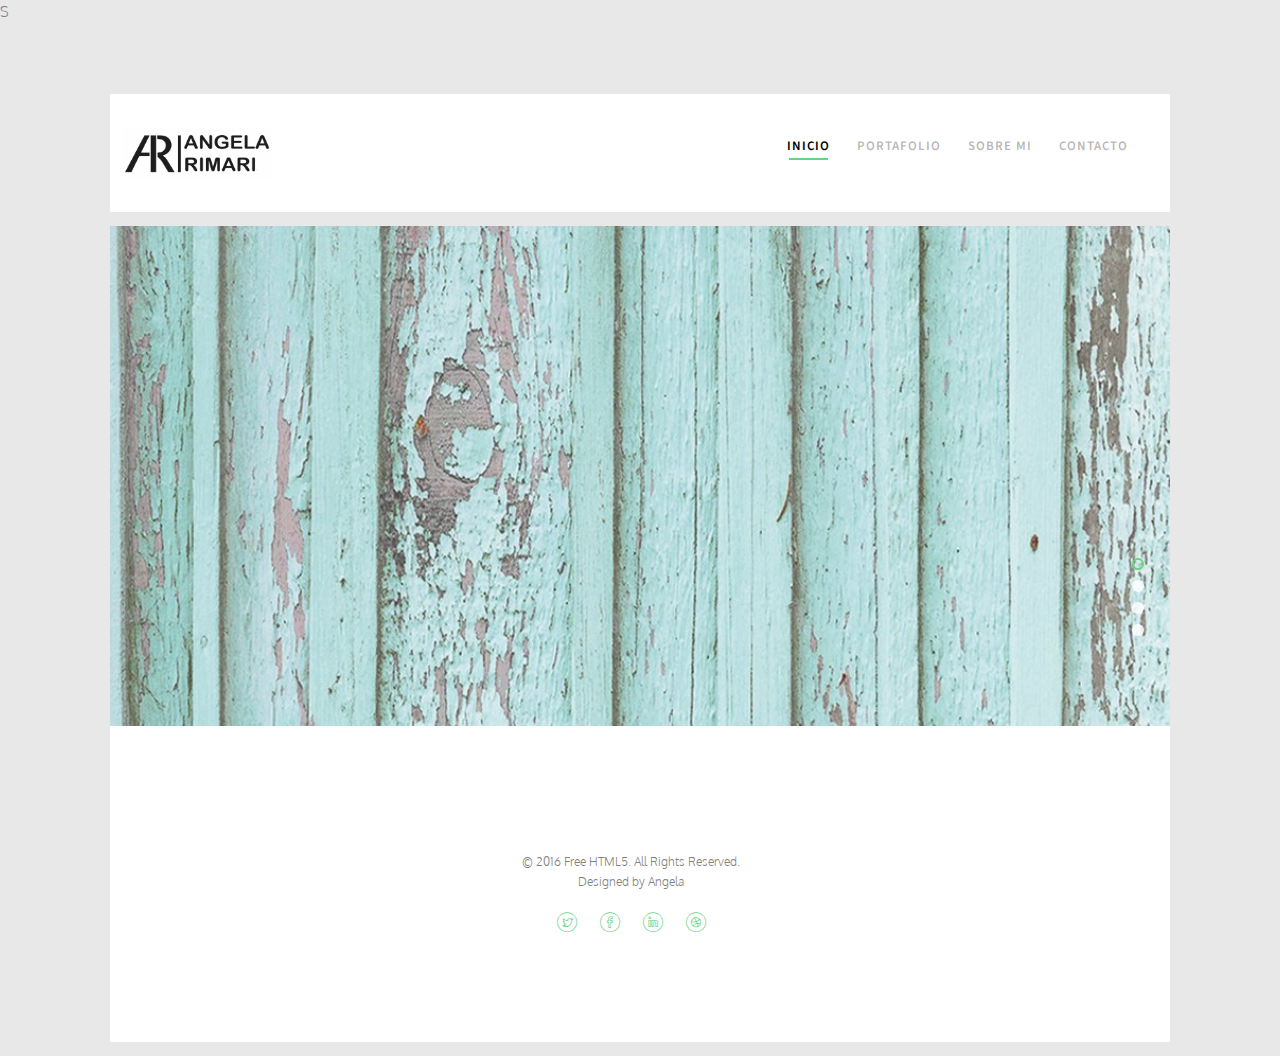
<file: index.html>
<!DOCTYPE HTML>
<html>
	<head>
	<meta charset="utf-8">
	<meta http-equiv="X-UA-Compatible" content="IE=edge">
	<title>Neat &mdash; Free Website Template, Free HTML5 Template by freehtml5.co</title>
	<meta name="viewport" content="width=device-width, initial-scale=1">
	<meta name="description" content="Free HTML5 Website Template by freehtml5.co" />
	<meta name="keywords" content="free website templates, free html5, free template, free bootstrap, free website template, html5, css3, mobile first, responsive" />
	<meta name="author" content="freehtml5.co" />

	<!-- 
	//////////////////////////////////////////////////////

	FREE HTML5 TEMPLATE 
	DESIGNED & DEVELOPED by FreeHTML5.co
		
	Website: 		http://freehtml5.co/
	Email: 			info@freehtml5.co
	Twitter: 		http://twitter.com/fh5co
	Facebook: 		https://www.facebook.com/fh5co

	//////////////////////////////////////////////////////
	 -->

  	<!-- Facebook and Twitter integration -->
	<meta property="og:title" content=""/>
	<meta property="og:image" content=""/>
	<meta property="og:url" content=""/>
	<meta property="og:site_name" content=""/>
	<meta property="og:description" content=""/>
	<meta name="twitter:title" content="" />
	<meta name="twitter:image" content="" />
	<meta name="twitter:url" content="" />
	<meta name="twitter:card" content="" />

	<link href="https://fonts.googleapis.com/css?family=Oxygen:300,400" rel="stylesheet">
	<link href="https://fonts.googleapis.com/css?family=Source+Sans+Pro:400,600,700" rel="stylesheet">
	
	<!-- Animate.css -->
	<link rel="stylesheet" href="css/animate.css">
	<!-- Icomoon Icon Fonts-->
	<link rel="stylesheet" href="css/icomoon.css">
	<!-- Bootstrap  -->
	<link rel="stylesheet" href="css/bootstrap.css">

	<!-- Magnific Popup -->
	<link rel="stylesheet" href="css/magnific-popup.css">

	<!-- Flexslider  -->
	<link rel="stylesheet" href="css/flexslider.css">

	<!-- Theme style  -->
	<link rel="stylesheet" href="css/style.css">

	<!-- Modernizr JS -->
	<script src="js/modernizr-2.6.2.min.js"></script>
	<!-- FOR IE9 below -->
	<!--[if lt IE 9]>
	<script src="js/respond.min.js"></script>
	<![endif]-->

	</head>
	<body>
		
	S
	<div class="fh5co-loader"></div>
	
	<div id="page">
	<nav class="fh5co-nav" role="navigation">
		<div class="container-wrap">
			<div class="top-menu">
				<div class="row">
					<div class="col-xs-2">
						<div id="fh5co-logo"><img src="images/Icono Angela1.jpg" width="150" height="50" alt=""/></div>
					</div>
					<div class="col-xs-10 text-right menu-1">
						<ul>
							<li class="active"><a href="index.html">INICIO</a></li>
							<li><a href="work.html">PORTAFOLIO</a></li>
							<li><a href="about.html">SOBRE MI</a></li>
							<li><a href="contact.html">CONTACTO</a></li>
						</ul>
					</div>
				</div>
				
			</div>
		</div>
	</nav>
	<div class="container-wrap">
		<aside id="fh5co-hero">
			<div class="flexslider">
				<ul class="slides">
			   	<li style="background-image: url(images/img_bg_1.jpg);">
			   		<div class="overlay-gradient"></div>
			   		<div class="container-fluid">
			   			<div class="row">
				   			<div class="col-md-6 col-md-offset-3 col-md-pull-3 slider-text">
				   				<div class="slider-text-inner">
				   					<h1>El diseño es donde la ciencia y el arte se equilibran 
										<p>Robin Mathew</p></h1>
				   				</div>
				   			</div>
				   		</div>
			   		</div>
			   	</li>
			   	<li style="background-image: url(images/img_bg_2.jpg);">
			   		<div class="overlay-gradient"></div>
			   		<div class="container-fluid">
			   			<div class="row">
				   			<div class="col-md-6 col-md-offset-3 col-md-push-3 slider-text">
				   				<div class="slider-text-inner">
				   				</div>
				   			</div>
				   		</div>
			   		</div>
			   	</li>
			   	<li style="background-image: url(images/img_bg_3.jpg);">
			   		<div class="overlay-gradient"></div>
			   		<div class="container-fluids">
			   			<div class="row">
				   			<div class="col-md-6 col-md-offset-3 slider-text">
				   				<div class="slider-text-inner text-center">
				   				</div>
				   			</div>
				   		</div>
			   		</div>
			   	</li>
			   	<li style="background-image: url(images/img_bg_4.jpg);">
			   		<div class="overlay-gradient"></div>
			   		<div class="container-fluid">
			   			<div class="row">
				   			<div class="col-md-6 col-md-offset-3 col-md-push-3 slider-text">
				   				<div class="slider-text-inner">
				   				</div>
				   			</div>
				   		</div>
			   		</div>
			   	</li>	   	
			  	</ul>
		  	</div>
		</aside>
</div><!-- END container-wrap -->

	<div class="container-wrap">
		<footer id="fh5co-footer" role="contentinfo">
<div class="row copyright">
		  <div class="col-md-12 text-center">
		    <p data_temp_dwid="1"> <small class="block" data_temp_dwid="2">&copy; 2016 Free HTML5. All Rights Reserved.</small> <small class="block" data_temp_dwid="3">Designed by Angela</small> </p>
		    <p>
			<ul class="fh5co-social-icons">
							<li><a href="#"><i class="icon-twitter"></i></a></li>
							<li><a href="#"><i class="icon-facebook"></i></a></li>
							<li><a href="#"><i class="icon-linkedin"></i></a></li>
							<li><a href="#"><i class="icon-dribbble"></i></a></li>
			</ul>
					</p>
		</div>
		  </div>
	  </footer>
	</div><!-- END container-wrap -->
	</div>

	<div class="gototop js-top">
		<a href="#" class="js-gotop"><i class="icon-arrow-up2"></i></a>
	</div>
	
	<!-- jQuery -->
	<script src="js/jquery.min.js"></script>
	<!-- jQuery Easing -->
	<script src="js/jquery.easing.1.3.js"></script>
	<!-- Bootstrap -->
	<script src="js/bootstrap.min.js"></script>
	<!-- Waypoints -->
	<script src="js/jquery.waypoints.min.js"></script>
	<!-- Flexslider -->
	<script src="js/jquery.flexslider-min.js"></script>
	<!-- Magnific Popup -->
	<script src="js/jquery.magnific-popup.min.js"></script>
	<script src="js/magnific-popup-options.js"></script>
	<!-- Counters -->
	<script src="js/jquery.countTo.js"></script>
	<!-- Main -->
	<script src="js/main.js"></script>

	</body>
</html>
</file>
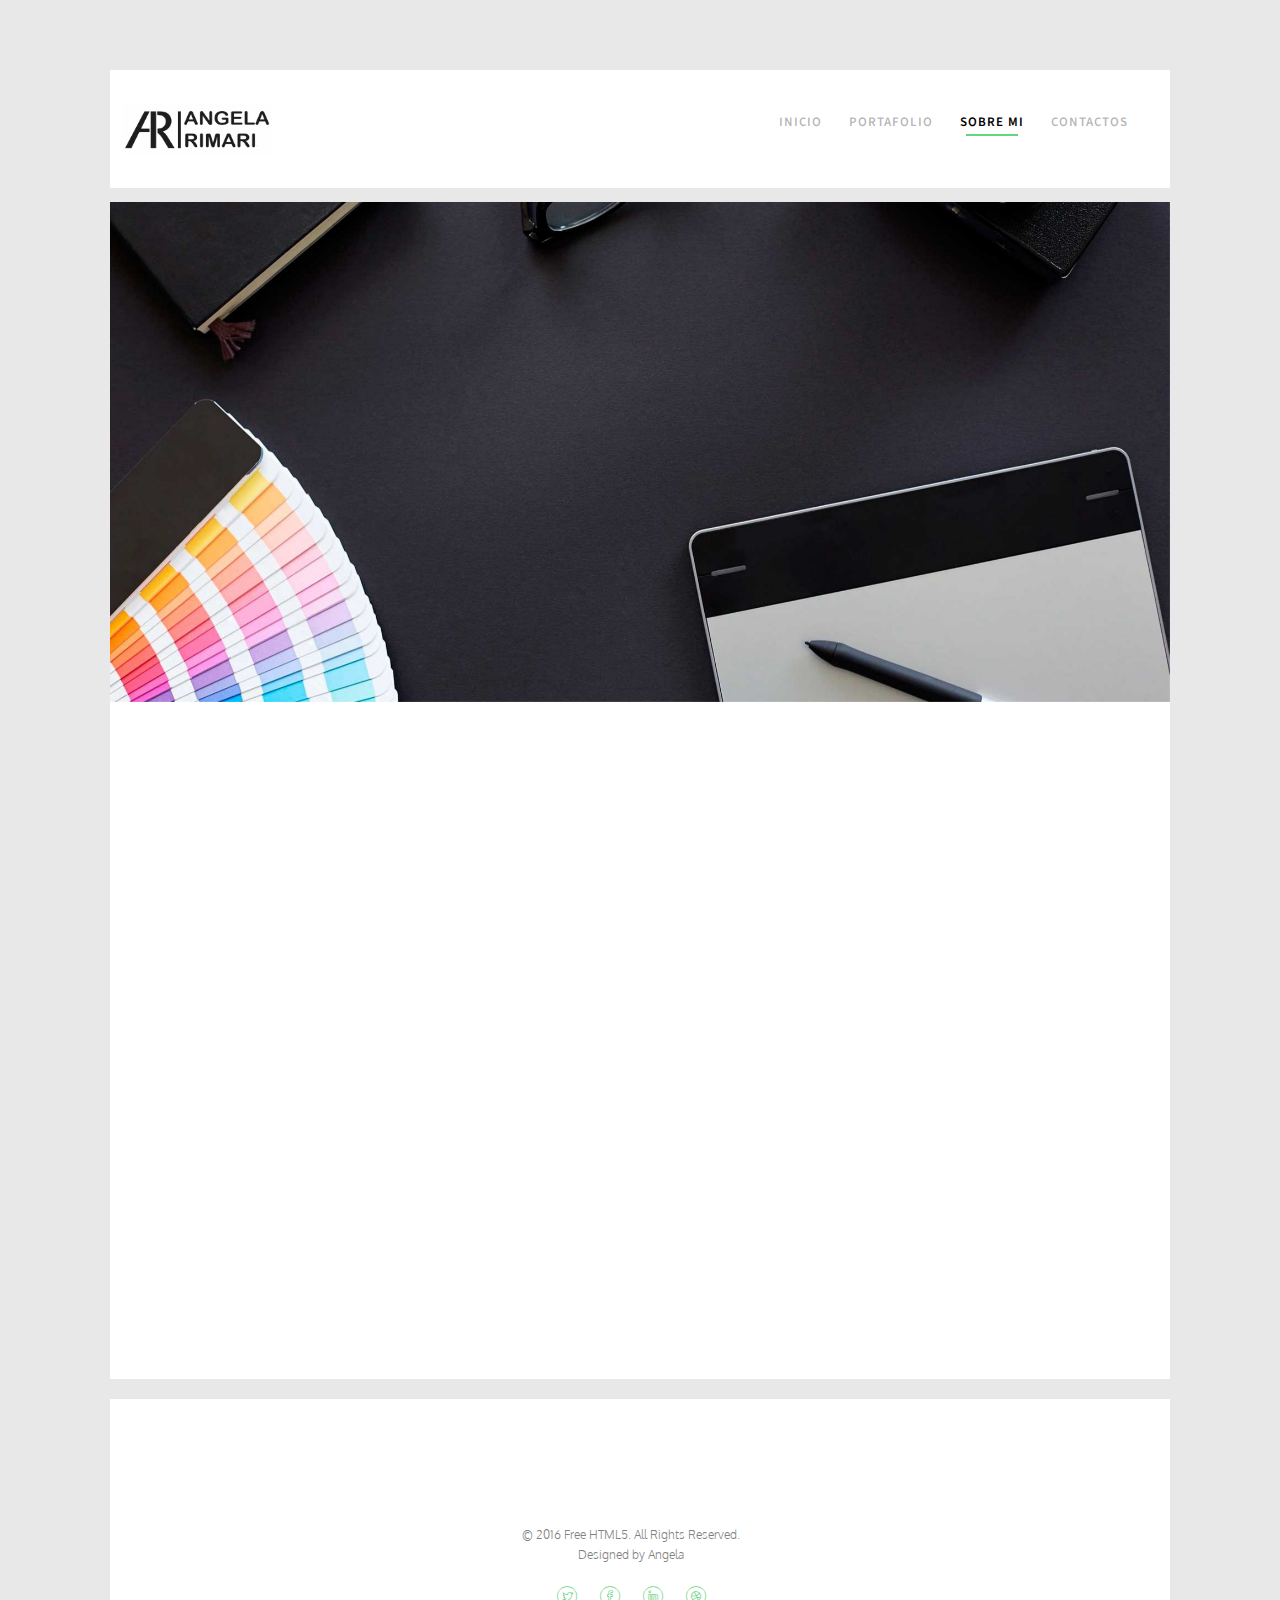
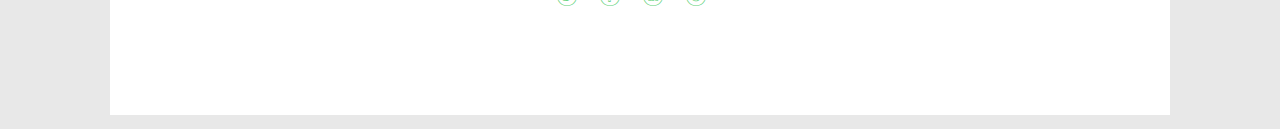
<file: about.html>
<!DOCTYPE HTML>
<html>
	<head>
	<meta charset="utf-8">
	<meta http-equiv="X-UA-Compatible" content="IE=edge">
	<title>Neat &mdash; Free Website Template, Free HTML5 Template by freehtml5.co</title>
	<meta name="viewport" content="width=device-width, initial-scale=1">
	<meta name="description" content="Free HTML5 Website Template by freehtml5.co" />
	<meta name="keywords" content="free website templates, free html5, free template, free bootstrap, free website template, html5, css3, mobile first, responsive" />
	<meta name="author" content="freehtml5.co" />

	<!-- 
	//////////////////////////////////////////////////////

	FREE HTML5 TEMPLATE 
	DESIGNED & DEVELOPED by FreeHTML5.co
		
	Website: 		http://freehtml5.co/
	Email: 			info@freehtml5.co
	Twitter: 		http://twitter.com/fh5co
	Facebook: 		https://www.facebook.com/fh5co

	//////////////////////////////////////////////////////
	 -->

  	<!-- Facebook and Twitter integration -->
	<meta property="og:title" content=""/>
	<meta property="og:image" content=""/>
	<meta property="og:url" content=""/>
	<meta property="og:site_name" content=""/>
	<meta property="og:description" content=""/>
	<meta name="twitter:title" content="" />
	<meta name="twitter:image" content="" />
	<meta name="twitter:url" content="" />
	<meta name="twitter:card" content="" />

	<link href="https://fonts.googleapis.com/css?family=Oxygen:300,400" rel="stylesheet">
	<link href="https://fonts.googleapis.com/css?family=Source+Sans+Pro:400,600,700" rel="stylesheet">
	
	<!-- Animate.css -->
	<link rel="stylesheet" href="css/animate.css">
	<!-- Icomoon Icon Fonts-->
	<link rel="stylesheet" href="css/icomoon.css">
	<!-- Bootstrap  -->
	<link rel="stylesheet" href="css/bootstrap.css">

	<!-- Magnific Popup -->
	<link rel="stylesheet" href="css/magnific-popup.css">

	<!-- Flexslider  -->
	<link rel="stylesheet" href="css/flexslider.css">

	<!-- Theme style  -->
	<link rel="stylesheet" href="css/style.css">

	<!-- Modernizr JS -->
	<script src="js/modernizr-2.6.2.min.js"></script>
	<!-- FOR IE9 below -->
	<!--[if lt IE 9]>
	<script src="js/respond.min.js"></script>
	<![endif]-->

	</head>
	<body>
		
	<div class="fh5co-loader"></div>
	
	<div id="page">
	<nav class="fh5co-nav" role="navigation">
		<div class="container-wrap">
			<div class="top-menu">
				<div class="row">
					<div class="col-xs-2">
						<div id="fh5co-logo"><img src="images/Icono Angela1.jpg" width="150" height="50" alt=""/></div>
					</div>
					<div class="col-xs-10 text-right menu-1">
						<ul>
							<li><a href="index.html">INICIO</a></li>
							<li><a href="work.html">PORTAFOLIO</a></li>
							<li class="active"><a href="about.html">SOBRE MI</a></li>
							<li><a href="contact.html">CONTACTOS</a></li>
						</ul>
					</div>
				</div>
				
			</div>
		</div>
	</nav>
	<div class="container-wrap">
		<aside id="fh5co-hero">
			<div class="flexslider">
				<ul class="slides">
			   	<li style="background-image: url(images/sobre.jpg);">
			   		<div class="overlay-gradient"></div>
			   		<div class="container-fluids">
			   			<div class="row">
				   			<div class="col-md-6 col-md-offset-3 slider-text slider-text-bg">
				   				<div class="slider-text-inner text-center">
				   				</div>
				   			</div>
				   		</div>
			   		</div>
			   	</li>		   	
			  	</ul>
		  	</div>
		</aside>		
		<div id="fh5co-about">
			<div class="row animate-box">
				<div class="col-md-6 col-md-offset-3 text-center heading-section">
				  <h3>Sobre mi</h3>
				</div>
			</div>

			<div class="row">
				<div class="col-md-10 col-md-offset-1 text-center animate-box">
					<p><img src="images/yo.jpg" alt="Free HTML5 Bootstrap Template" class="img-responsive"></p>
				</div>
				<div class="col-md-8 col-md-offset-2 text-center animate-box">
					<div class="about-desc">
					  <h3>Hola! Soy Angela</h3>
					  <p>Soy estudiante del instituto SENATI curso el IV ciclo de la carrera Diseño Gráfico Digital. Tengo 18 años me considero una persona perseverante y deseo aprender más en lo que concierne a mi carrera </p>
					  <p>
					  <ul class="fh5co-social-icons">
								<li><a href="#"><i class="icon-twitter"></i></a></li>
								<li><a href="#"><i class="icon-facebook"></i></a></li>
								<li><a href="#"><i class="icon-behance"></i></a></li>
								<li><a href="#"><i></i></a></li>
							</ul>
						</p>
					</div>
				</div>
			
			</div>
		</div>
	</div><!-- END container-wrap -->

	<div class="container-wrap">
		<footer id="fh5co-footer" role="contentinfo">
<div class="row copyright">
		  <div class="col-md-12 text-center">
		    <p> <small class="block">&copy; 2016 Free HTML5. All Rights Reserved.</small> <small class="block">Designed by Angela </small> </p>
		    <p>
			<ul class="fh5co-social-icons">
							<li><a href="#"><i class="icon-twitter"></i></a></li>
							<li><a href="#"><i class="icon-facebook"></i></a></li>
							<li><a href="#"><i class="icon-linkedin"></i></a></li>
							<li><a href="#"><i class="icon-dribbble"></i></a></li>
						</ul>
					</p>
				</div>
			</div>
		</footer>
	</div><!-- END container-wrap -->
	</div>

	<div class="gototop js-top">
		<a href="#" class="js-gotop"><i class="icon-arrow-up2"></i></a>
	</div>
	
	<!-- jQuery -->
	<script src="js/jquery.min.js"></script>
	<!-- jQuery Easing -->
	<script src="js/jquery.easing.1.3.js"></script>
	<!-- Bootstrap -->
	<script src="js/bootstrap.min.js"></script>
	<!-- Waypoints -->
	<script src="js/jquery.waypoints.min.js"></script>
	<!-- Flexslider -->
	<script src="js/jquery.flexslider-min.js"></script>
	<!-- Magnific Popup -->
	<script src="js/jquery.magnific-popup.min.js"></script>
	<script src="js/magnific-popup-options.js"></script>
	<!-- Counters -->
	<script src="js/jquery.countTo.js"></script>
	<!-- Main -->
	<script src="js/main.js"></script>

	</body>
</html>
</file>
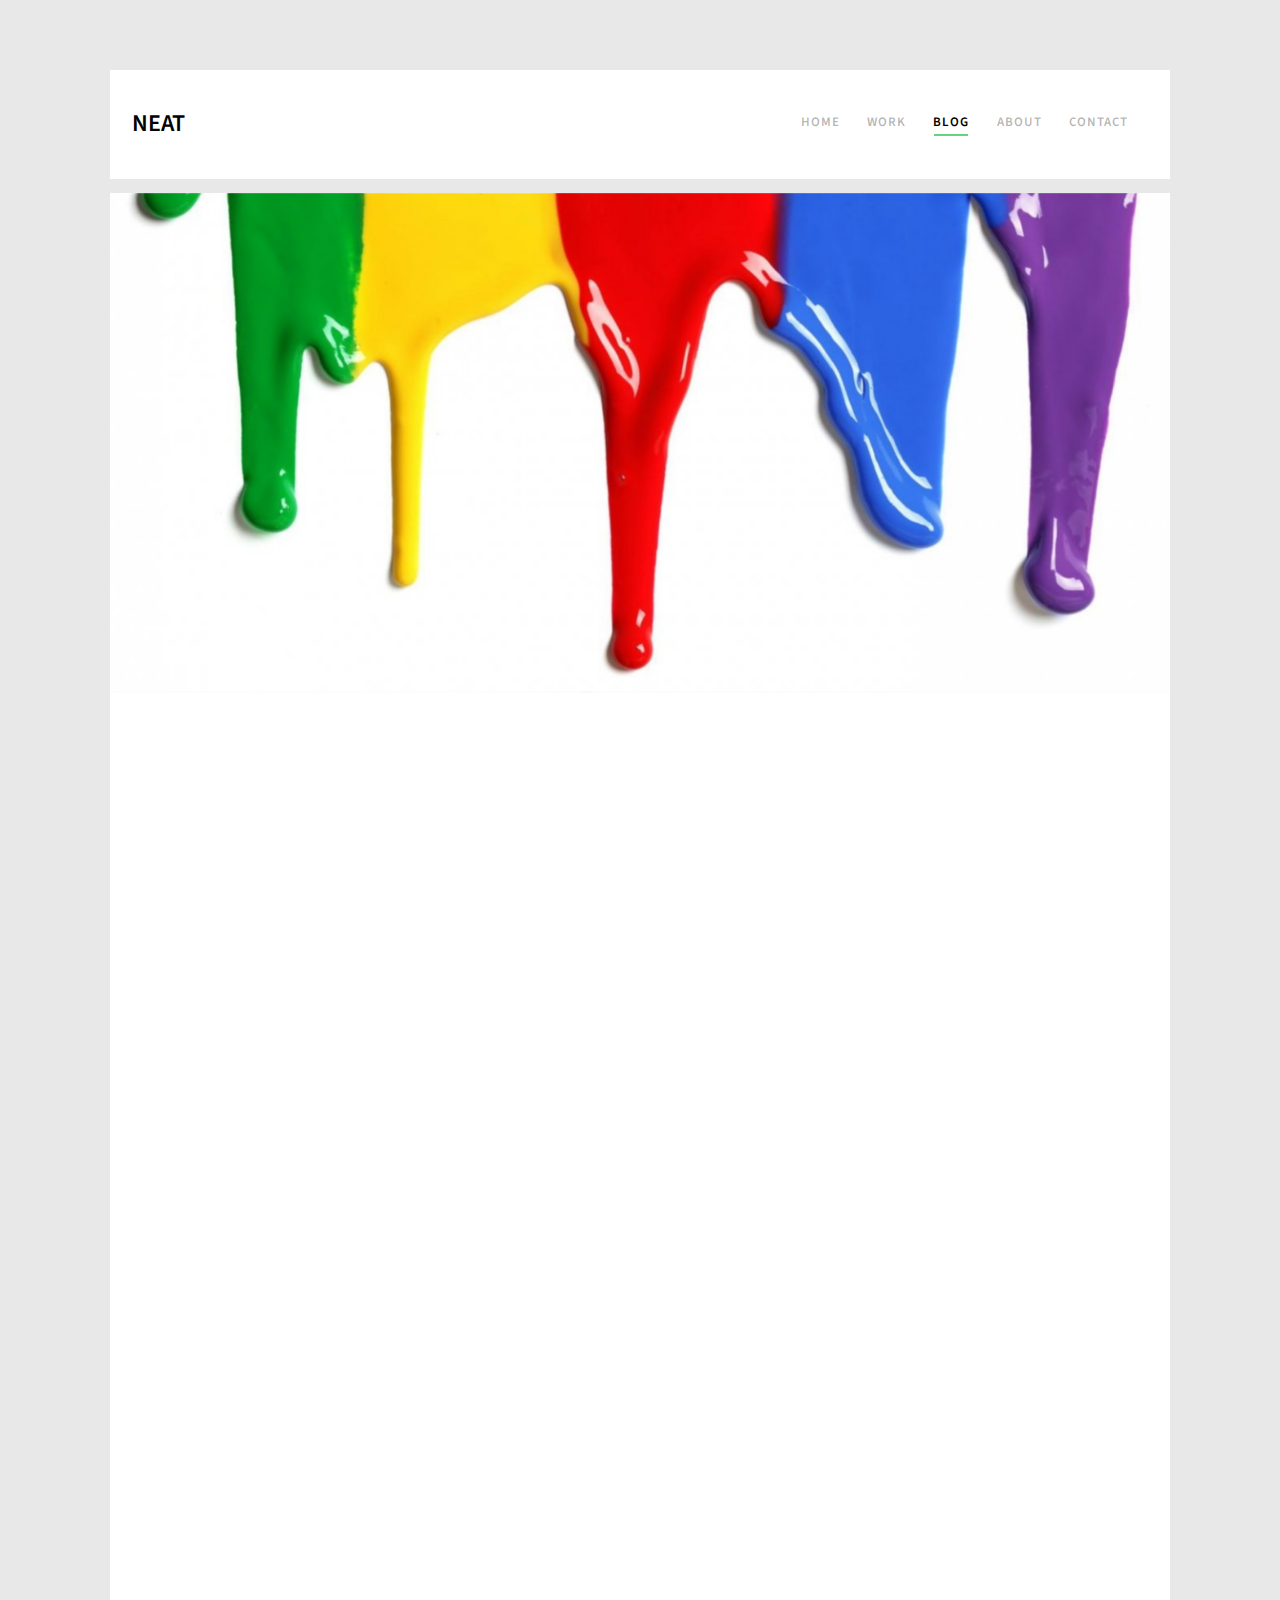
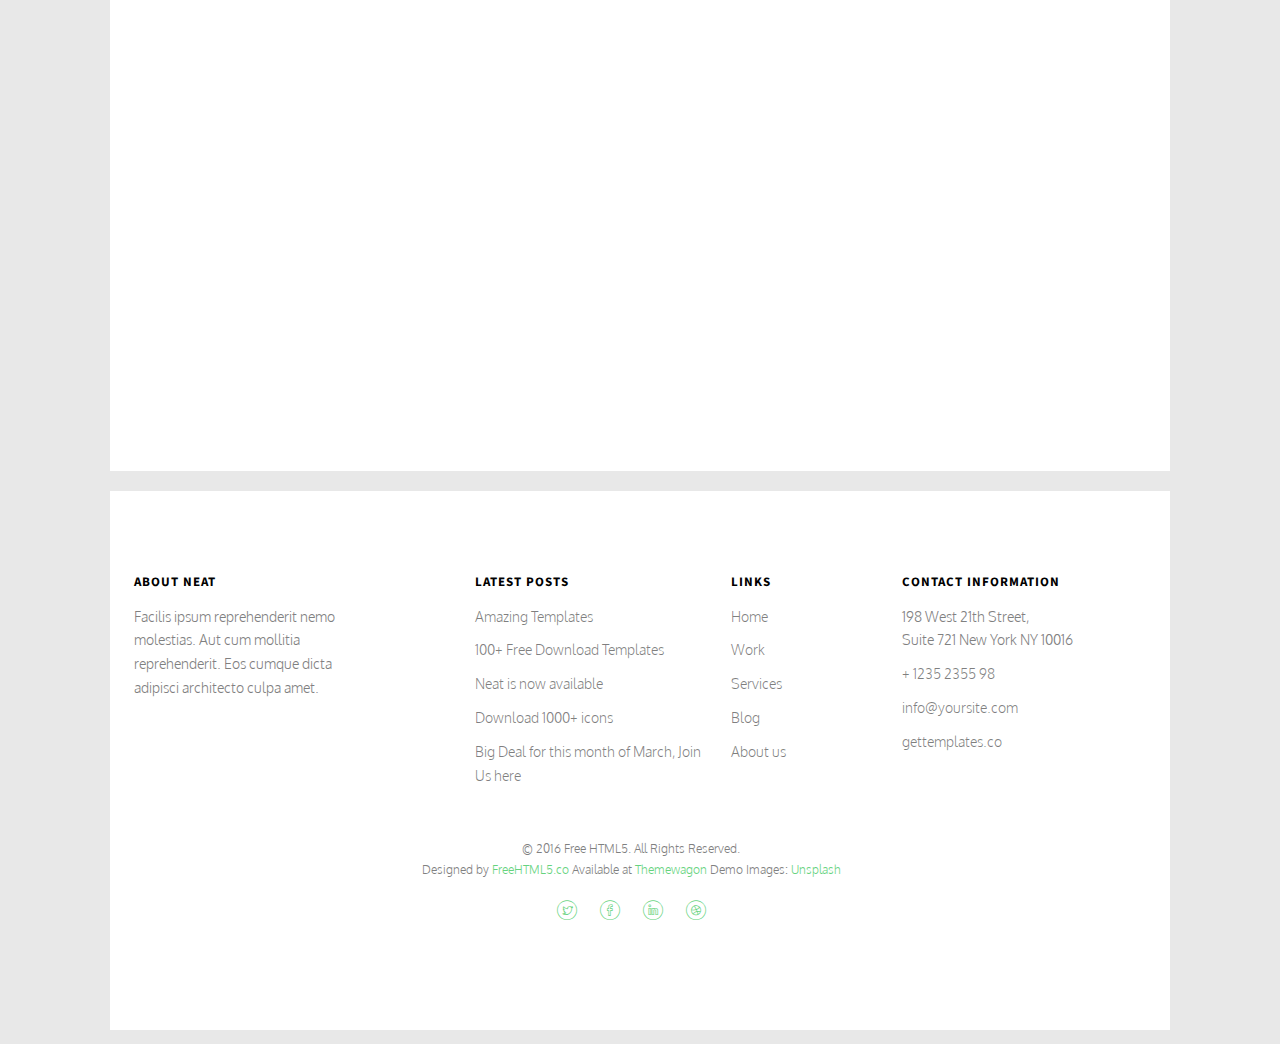
<file: blog.html>
<!DOCTYPE HTML>
<html>
	<head>
	<meta charset="utf-8">
	<meta http-equiv="X-UA-Compatible" content="IE=edge">
	<title>Neat &mdash; Free Website Template, Free HTML5 Template by freehtml5.co</title>
	<meta name="viewport" content="width=device-width, initial-scale=1">
	<meta name="description" content="Free HTML5 Website Template by freehtml5.co" />
	<meta name="keywords" content="free website templates, free html5, free template, free bootstrap, free website template, html5, css3, mobile first, responsive" />
	<meta name="author" content="freehtml5.co" />

	<!-- 
	//////////////////////////////////////////////////////

	FREE HTML5 TEMPLATE 
	DESIGNED & DEVELOPED by FreeHTML5.co
		
	Website: 		http://freehtml5.co/
	Email: 			info@freehtml5.co
	Twitter: 		http://twitter.com/fh5co
	Facebook: 		https://www.facebook.com/fh5co

	//////////////////////////////////////////////////////
	 -->

  	<!-- Facebook and Twitter integration -->
	<meta property="og:title" content=""/>
	<meta property="og:image" content=""/>
	<meta property="og:url" content=""/>
	<meta property="og:site_name" content=""/>
	<meta property="og:description" content=""/>
	<meta name="twitter:title" content="" />
	<meta name="twitter:image" content="" />
	<meta name="twitter:url" content="" />
	<meta name="twitter:card" content="" />

	<link href="https://fonts.googleapis.com/css?family=Oxygen:300,400" rel="stylesheet">
	<link href="https://fonts.googleapis.com/css?family=Source+Sans+Pro:400,600,700" rel="stylesheet">
	
	<!-- Animate.css -->
	<link rel="stylesheet" href="css/animate.css">
	<!-- Icomoon Icon Fonts-->
	<link rel="stylesheet" href="css/icomoon.css">
	<!-- Bootstrap  -->
	<link rel="stylesheet" href="css/bootstrap.css">

	<!-- Magnific Popup -->
	<link rel="stylesheet" href="css/magnific-popup.css">

	<!-- Flexslider  -->
	<link rel="stylesheet" href="css/flexslider.css">

	<!-- Theme style  -->
	<link rel="stylesheet" href="css/style.css">

	<!-- Modernizr JS -->
	<script src="js/modernizr-2.6.2.min.js"></script>
	<!-- FOR IE9 below -->
	<!--[if lt IE 9]>
	<script src="js/respond.min.js"></script>
	<![endif]-->

	</head>
	<body>
		
	<div class="fh5co-loader"></div>
	
	<div id="page">
	<nav class="fh5co-nav" role="navigation">
		<div class="container-wrap">
			<div class="top-menu">
				<div class="row">
					<div class="col-xs-2">
						<div id="fh5co-logo"><a href="index.html">Neat</a></div>
					</div>
					<div class="col-xs-10 text-right menu-1">
						<ul>
							<li><a href="index.html">Home</a></li>
							<li><a href="work.html">Work</a></li>
							<li class="has-dropdown active">
								<a href="blog.html">Blog</a>
								<ul class="dropdown">
									<li><a href="#">Web Design</a></li>
									<li><a href="#">eCommerce</a></li>
									<li><a href="#">Branding</a></li>
									<li><a href="#">API</a></li>
								</ul>
							</li>
							<li><a href="about.html">About</a></li>
							<li><a href="contact.html">Contact</a></li>
						</ul>
					</div>
				</div>
				
			</div>
		</div>
	</nav>
	<div class="container-wrap">
		<aside id="fh5co-hero">
			<div class="flexslider">
				<ul class="slides">
			   	<li style="background-image: url(images/img_bg_3.jpg);">
			   		<div class="overlay-gradient"></div>
			   		<div class="container-fluids">
			   			<div class="row">
				   			<div class="col-md-6 col-md-offset-3 slider-text slider-text-bg">
				   				<div class="slider-text-inner text-center">
				   					<h1>Blog</h1>
										<h2>Free html5 templates Available at <a href="http://themewagon.com/" target="_blank">Themewagon</a></h2>
				   				</div>
				   			</div>
				   		</div>
			   		</div>
			   	</li>		   	
			  	</ul>
		  	</div>
		</aside>		
		<div id="fh5co-blog">
			<div class="row">
				<div class="col-md-4">
					<div class="fh5co-blog animate-box">
						<a href="#" class="blog-bg" style="background-image: url(images/blog-1.jpg);"></a>
						<div class="blog-text">
							<span class="posted_on">Feb. 15th 2016</span>
							<h3><a href="#">Photoshoot On The Street</a></h3>
							<p>Far far away, behind the word mountains, far from the countries Vokalia and Consonantia, there live the blind texts.</p>
							<ul class="stuff">
								<li><i class="icon-heart3"></i>249</li>
								<li><i class="icon-eye2"></i>1,308</li>
								<li><a href="#">Read More<i class="icon-arrow-right22"></i></a></li>
							</ul>
						</div> 
					</div>
				</div>
				<div class="col-md-4">
					<div class="fh5co-blog animate-box">
						<a href="#" class="blog-bg" style="background-image: url(images/blog-2.jpg);"></a>
						<div class="blog-text">
							<span class="posted_on">Feb. 15th 2016</span>
							<h3><a href="#">Surfing at Philippines</a></h3>
							<p>Far far away, behind the word mountains, far from the countries Vokalia and Consonantia, there live the blind texts.</p>
							<ul class="stuff">
								<li><i class="icon-heart3"></i>249</li>
								<li><i class="icon-eye2"></i>1,308</li>
								<li><a href="#">Read More<i class="icon-arrow-right22"></i></a></li>
							</ul>
						</div> 
					</div>
				</div>
				<div class="col-md-4">
					<div class="fh5co-blog animate-box">
						<a href="#" class="blog-bg" style="background-image: url(images/blog-3.jpg);"></a>
						<div class="blog-text">
							<span class="posted_on">Feb. 15th 2016</span>
							<h3><a href="#">Focus On Uderwater</a></h3>
							<p>Far far away, behind the word mountains, far from the countries Vokalia and Consonantia, there live the blind texts.</p>
							<ul class="stuff">
								<li><i class="icon-heart3"></i>249</li>
								<li><i class="icon-eye2"></i>1,308</li>
								<li><a href="#">Read More<i class="icon-arrow-right22"></i></a></li>
							</ul>
						</div> 
					</div>
				</div>
				<div class="col-md-4">
					<div class="fh5co-blog animate-box">
						<a href="#" class="blog-bg" style="background-image: url(images/blog-1.jpg);"></a>
						<div class="blog-text">
							<span class="posted_on">Feb. 15th 2016</span>
							<h3><a href="#">Photoshoot On The Street</a></h3>
							<p>Far far away, behind the word mountains, far from the countries Vokalia and Consonantia, there live the blind texts.</p>
							<ul class="stuff">
								<li><i class="icon-heart3"></i>249</li>
								<li><i class="icon-eye2"></i>1,308</li>
								<li><a href="#">Read More<i class="icon-arrow-right22"></i></a></li>
							</ul>
						</div> 
					</div>
				</div>
				<div class="col-md-4">
					<div class="fh5co-blog animate-box">
						<a href="#" class="blog-bg" style="background-image: url(images/blog-2.jpg);"></a>
						<div class="blog-text">
							<span class="posted_on">Feb. 15th 2016</span>
							<h3><a href="#">Surfing at Philippines</a></h3>
							<p>Far far away, behind the word mountains, far from the countries Vokalia and Consonantia, there live the blind texts.</p>
							<ul class="stuff">
								<li><i class="icon-heart3"></i>249</li>
								<li><i class="icon-eye2"></i>1,308</li>
								<li><a href="#">Read More<i class="icon-arrow-right22"></i></a></li>
							</ul>
						</div> 
					</div>
				</div>
				<div class="col-md-4">
					<div class="fh5co-blog animate-box">
						<a href="#" class="blog-bg" style="background-image: url(images/blog-3.jpg);"></a>
						<div class="blog-text">
							<span class="posted_on">Feb. 15th 2016</span>
							<h3><a href="#">Focus On Uderwater</a></h3>
							<p>Far far away, behind the word mountains, far from the countries Vokalia and Consonantia, there live the blind texts.</p>
							<ul class="stuff">
								<li><i class="icon-heart3"></i>249</li>
								<li><i class="icon-eye2"></i>1,308</li>
								<li><a href="#">Read More<i class="icon-arrow-right22"></i></a></li>
							</ul>
						</div> 
					</div>
				</div>
			</div>
		</div>
	</div><!-- END container-wrap -->

	<div class="container-wrap">
		<footer id="fh5co-footer" role="contentinfo">
			<div class="row">
				<div class="col-md-3 fh5co-widget">
					<h4>About Neat</h4>
					<p>Facilis ipsum reprehenderit nemo molestias. Aut cum mollitia reprehenderit. Eos cumque dicta adipisci architecto culpa amet.</p>
				</div>
				<div class="col-md-3 col-md-push-1">
					<h4>Latest Posts</h4>
					<ul class="fh5co-footer-links">
						<li><a href="#">Amazing Templates</a></li>
						<li><a href="#">100+ Free Download Templates</a></li>
						<li><a href="#">Neat is now available</a></li>
						<li><a href="#">Download 1000+ icons</a></li>
						<li><a href="#">Big Deal for this month of March, Join Us here</a></li>
					</ul>
				</div>

				<div class="col-md-3 col-md-push-1">
					<h4>Links</h4>
					<ul class="fh5co-footer-links">
						<li><a href="#">Home</a></li>
						<li><a href="#">Work</a></li>
						<li><a href="#">Services</a></li>
						<li><a href="#">Blog</a></li>
						<li><a href="#">About us</a></li>
					</ul>
				</div>

				<div class="col-md-3">
					<h4>Contact Information</h4>
					<ul class="fh5co-footer-links">
						<li>198 West 21th Street, <br> Suite 721 New York NY 10016</li>
						<li><a href="tel://1234567920">+ 1235 2355 98</a></li>
						<li><a href="mailto:info@yoursite.com">info@yoursite.com</a></li>
						<li><a href="http://gettemplates.co">gettemplates.co</a></li>
					</ul>
				</div>

			</div>

			<div class="row copyright">
				<div class="col-md-12 text-center">
					<p>
						<small class="block">&copy; 2016 Free HTML5. All Rights Reserved.</small> 
						<small class="block">Designed by <a href="http://freehtml5.co/" target="_blank">FreeHTML5.co</a> Available at <a href="http://themewagon.com/" target="_blank">Themewagon</a> Demo Images: <a href="http://unsplash.co/" target="_blank">Unsplash</a></small>
					</p>
					<p>
						<ul class="fh5co-social-icons">
							<li><a href="#"><i class="icon-twitter"></i></a></li>
							<li><a href="#"><i class="icon-facebook"></i></a></li>
							<li><a href="#"><i class="icon-linkedin"></i></a></li>
							<li><a href="#"><i class="icon-dribbble"></i></a></li>
						</ul>
					</p>
				</div>
			</div>
		</footer>
	</div><!-- END container-wrap -->
	</div>

	<div class="gototop js-top">
		<a href="#" class="js-gotop"><i class="icon-arrow-up2"></i></a>
	</div>
	
	<!-- jQuery -->
	<script src="js/jquery.min.js"></script>
	<!-- jQuery Easing -->
	<script src="js/jquery.easing.1.3.js"></script>
	<!-- Bootstrap -->
	<script src="js/bootstrap.min.js"></script>
	<!-- Waypoints -->
	<script src="js/jquery.waypoints.min.js"></script>
	<!-- Flexslider -->
	<script src="js/jquery.flexslider-min.js"></script>
	<!-- Magnific Popup -->
	<script src="js/jquery.magnific-popup.min.js"></script>
	<script src="js/magnific-popup-options.js"></script>
	<!-- Counters -->
	<script src="js/jquery.countTo.js"></script>
	<!-- Main -->
	<script src="js/main.js"></script>

	</body>
</html>
</file>
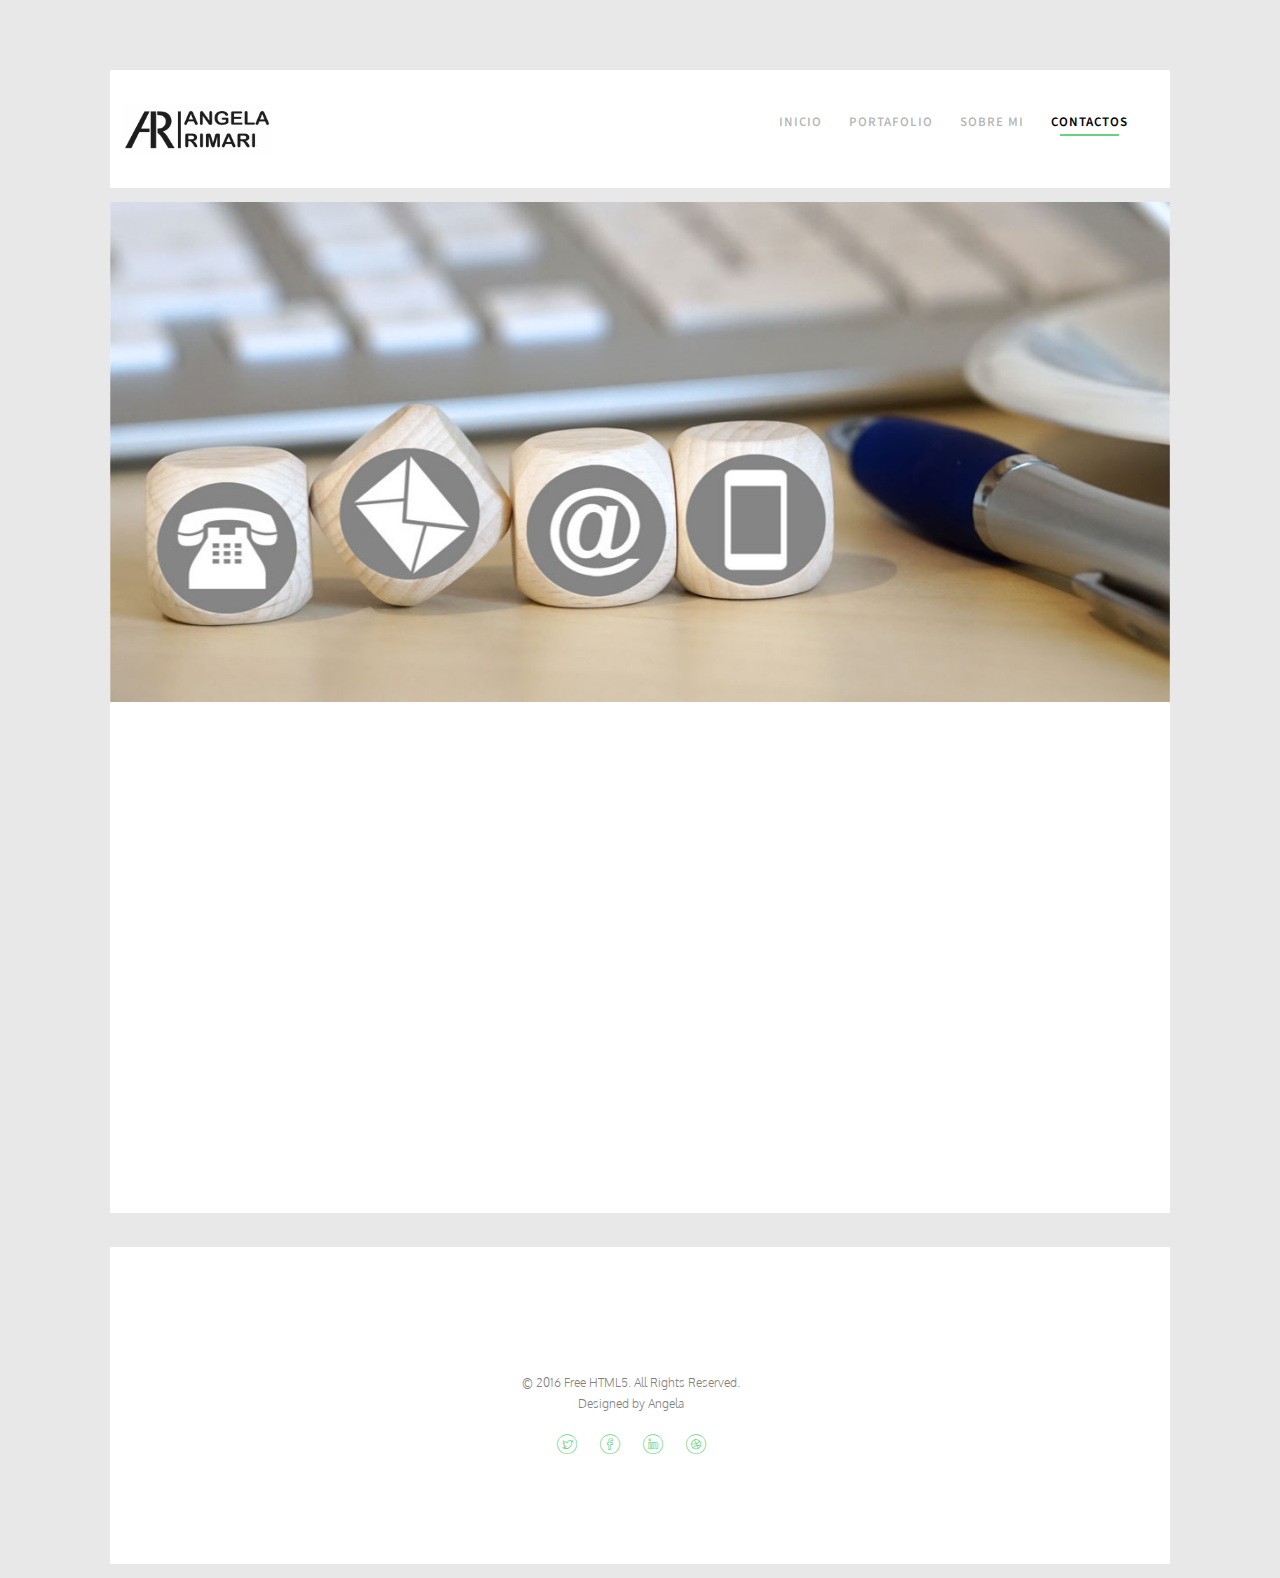
<file: contact.html>
<!DOCTYPE HTML>
<html>
	<head>
	<meta charset="utf-8">
	<meta http-equiv="X-UA-Compatible" content="IE=edge">
	<title>Neat &mdash; Free Website Template, Free HTML5 Template by freehtml5.co</title>
	<meta name="viewport" content="width=device-width, initial-scale=1">
	<meta name="description" content="Free HTML5 Website Template by freehtml5.co" />
	<meta name="keywords" content="free website templates, free html5, free template, free bootstrap, free website template, html5, css3, mobile first, responsive" />
	<meta name="author" content="freehtml5.co" />

	<!-- 
	//////////////////////////////////////////////////////

	FREE HTML5 TEMPLATE 
	DESIGNED & DEVELOPED by FreeHTML5.co
		
	Website: 		http://freehtml5.co/
	Email: 			info@freehtml5.co
	Twitter: 		http://twitter.com/fh5co
	Facebook: 		https://www.facebook.com/fh5co

	//////////////////////////////////////////////////////
	 -->

  	<!-- Facebook and Twitter integration -->
	<meta property="og:title" content=""/>
	<meta property="og:image" content=""/>
	<meta property="og:url" content=""/>
	<meta property="og:site_name" content=""/>
	<meta property="og:description" content=""/>
	<meta name="twitter:title" content="" />
	<meta name="twitter:image" content="" />
	<meta name="twitter:url" content="" />
	<meta name="twitter:card" content="" />

	<link href="https://fonts.googleapis.com/css?family=Oxygen:300,400" rel="stylesheet">
	<link href="https://fonts.googleapis.com/css?family=Source+Sans+Pro:400,600,700" rel="stylesheet">
	
	<!-- Animate.css -->
	<link rel="stylesheet" href="css/animate.css">
	<!-- Icomoon Icon Fonts-->
	<link rel="stylesheet" href="css/icomoon.css">
	<!-- Bootstrap  -->
	<link rel="stylesheet" href="css/bootstrap.css">

	<!-- Magnific Popup -->
	<link rel="stylesheet" href="css/magnific-popup.css">

	<!-- Flexslider  -->
	<link rel="stylesheet" href="css/flexslider.css">

	<!-- Theme style  -->
	<link rel="stylesheet" href="css/style.css">

	<!-- Modernizr JS -->
	<script src="js/modernizr-2.6.2.min.js"></script>
	<!-- FOR IE9 below -->
	<!--[if lt IE 9]>
	<script src="js/respond.min.js"></script>
	<![endif]-->

	</head>
	<body>
		
	<div class="fh5co-loader"></div>
	
	<div id="page">
	<nav class="fh5co-nav" role="navigation">
		<div class="container-wrap">
			<div class="top-menu">
				<div class="row">
					<div class="col-xs-2">
						<div id="fh5co-logo"><img src="images/Icono Angela1.jpg" width="150" height="50" alt=""/></div>
					</div>
					<div class="col-xs-10 text-right menu-1">
						<ul>
							<li><a href="index.html">INICIO</a></li>
							<li><a href="work.html">PORTAFOLIO</a></li>
							<li><a href="about.html">SOBRE MI</a></li>
							<li class="active"><a href="contact.html">CONTACTOS</a></li>
						</ul>
					</div>
				</div>
				
			</div>
		</div>
	</nav>
	<div class="container-wrap">
		<aside id="fh5co-hero">
			<div class="flexslider">
				<ul class="slides">
			   	<li style="background-image: url(images/contacto.jpg);">
			   		<div class="overlay-gradient"></div>
			   		<div class="container-fluids">
			   			<div class="row">
				   			<div class="col-md-6 col-md-offset-3 slider-text slider-text-bg">
				   				<div class="slider-text-inner text-center"> </div>
				   			</div>
				   		</div>
			   		</div>
			   	</li>		   	
			  	</ul>
		  	</div>
		</aside>		
		<div id="fh5co-contact">
			<div class="row animate-box">
				<div class="col-md-6 col-md-offset-3 text-center fh5co-heading">
				  <h1>Contacto</h1>
				  <p></p>
				</div>
			</div>
			<div class="row">
			  <div class="col-md-3 col-md-push-1 animate-box">
			    <h3>Dirección</h3>
			    <ul class="contact-info">
				  <li><i class="icon-location4"></i>Huaycan - Ate  UCV 213</li>
				  <li><i class="icon-phone3"></i>+ 51 970883088</li>
				  <li><i class="icon-location3"></i><a href="#">angelarimari18@gmail.com</a></li>
			    </ul>
				</div>
				<div class="col-md-7 col-md-push-1 animate-box">
					<!-- www.123formbuilder.com script begins here --><script type="text/javascript" defer src="//www.123formbuilder.com/embed/4790430.js" data-role="form" data-default-width="650px"></script><!-- www.123formbuilder.com script ends here -->
						</div>
					</div>
				</div>
			</div>
		</div>
	</div><!-- END container-wrap -->

	<div class="container-wrap">
		<footer id="fh5co-footer" role="contentinfo">
<div class="row copyright">
		  <div class="col-md-12 text-center">
		    <p> <small class="block">&copy; 2016 Free HTML5. All Rights Reserved.</small> <small class="block">Designed by Angela</small> </p>
		    <p>
			<ul class="fh5co-social-icons">
							<li><a href="#"><i class="icon-twitter"></i></a></li>
							<li><a href="#"><i class="icon-facebook"></i></a></li>
							<li><a href="#"><i class="icon-linkedin"></i></a></li>
							<li><a href="#"><i class="icon-dribbble"></i></a></li>
			</ul>
					</p>
	  </div>
		  </div>
		</footer>
	</div><!-- END container-wrap -->
	</div>

	<div class="gototop js-top">
		<a href="#" class="js-gotop"><i class="icon-arrow-up2"></i></a>
	</div>
	
	<!-- jQuery -->
	<script src="js/jquery.min.js"></script>
	<!-- jQuery Easing -->
	<script src="js/jquery.easing.1.3.js"></script>
	<!-- Bootstrap -->
	<script src="js/bootstrap.min.js"></script>
	<!-- Waypoints -->
	<script src="js/jquery.waypoints.min.js"></script>
	<!-- Flexslider -->
	<script src="js/jquery.flexslider-min.js"></script>
	<!-- Magnific Popup -->
	<script src="js/jquery.magnific-popup.min.js"></script>
	<script src="js/magnific-popup-options.js"></script>
	<!-- Counters -->
	<script src="js/jquery.countTo.js"></script>
	<!-- Main -->
	<script src="js/main.js"></script>

	</body>
</html>
</file>
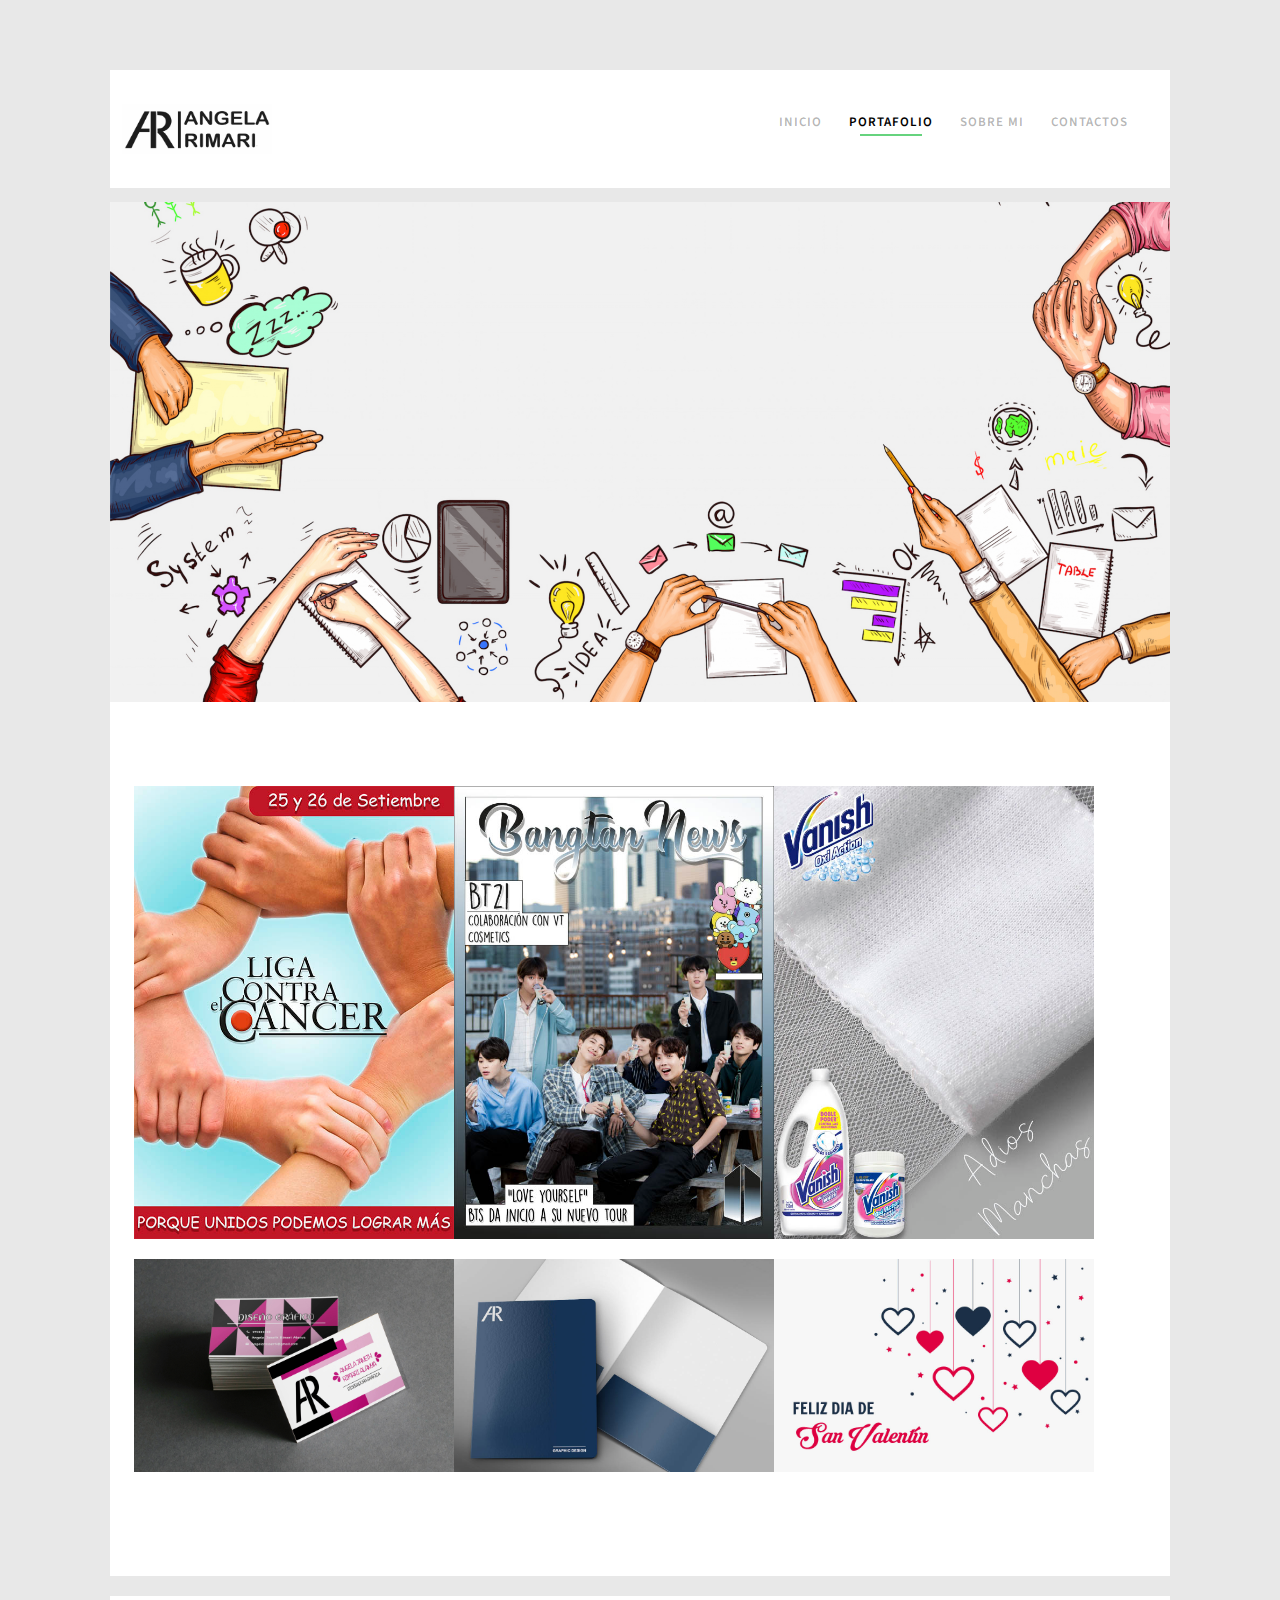
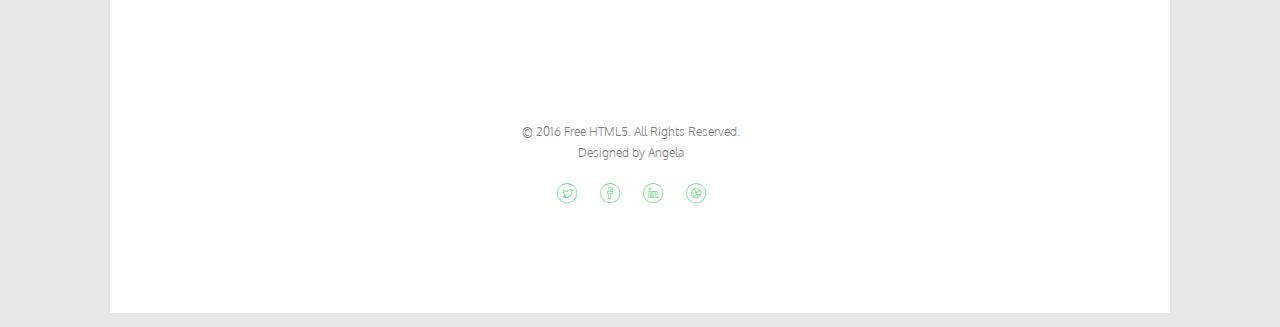
<file: work-single.html>
<!DOCTYPE HTML>
<html>
	<head>
	<meta charset="utf-8">
	<meta http-equiv="X-UA-Compatible" content="IE=edge">
	<title>Neat &mdash; Free Website Template, Free HTML5 Template by freehtml5.co</title>
	<meta name="viewport" content="width=device-width, initial-scale=1">
	<meta name="description" content="Free HTML5 Website Template by freehtml5.co" />
	<meta name="keywords" content="free website templates, free html5, free template, free bootstrap, free website template, html5, css3, mobile first, responsive" />
	<meta name="author" content="freehtml5.co" />

	<!-- 
	//////////////////////////////////////////////////////

	FREE HTML5 TEMPLATE 
	DESIGNED & DEVELOPED by FreeHTML5.co
		
	Website: 		http://freehtml5.co/
	Email: 			info@freehtml5.co
	Twitter: 		http://twitter.com/fh5co
	Facebook: 		https://www.facebook.com/fh5co

	//////////////////////////////////////////////////////
	 -->

  	<!-- Facebook and Twitter integration -->
	<meta property="og:title" content=""/>
	<meta property="og:image" content=""/>
	<meta property="og:url" content=""/>
	<meta property="og:site_name" content=""/>
	<meta property="og:description" content=""/>
	<meta name="twitter:title" content="" />
	<meta name="twitter:image" content="" />
	<meta name="twitter:url" content="" />
	<meta name="twitter:card" content="" />

	<link href="https://fonts.googleapis.com/css?family=Oxygen:300,400" rel="stylesheet">
	<link href="https://fonts.googleapis.com/css?family=Source+Sans+Pro:400,600,700" rel="stylesheet">
	
	<!-- Animate.css -->
	<link rel="stylesheet" href="css/animate.css">
	<!-- Icomoon Icon Fonts-->
	<link rel="stylesheet" href="css/icomoon.css">
	<!-- Bootstrap  -->
	<link rel="stylesheet" href="css/bootstrap.css">

	<!-- Magnific Popup -->
	<link rel="stylesheet" href="css/magnific-popup.css">

	<!-- Flexslider  -->
	<link rel="stylesheet" href="css/flexslider.css">

	<!-- Theme style  -->
	<link rel="stylesheet" href="css/style.css">

	<!-- Modernizr JS -->
	<script src="js/modernizr-2.6.2.min.js"></script>
	<!-- FOR IE9 below -->
	<!--[if lt IE 9]>
	<script src="js/respond.min.js"></script>
	<![endif]-->

	</head>
	<body>
		
	<div class="fh5co-loader"></div>
	
	<div id="page">
	<nav class="fh5co-nav" role="navigation">
		<div class="container-wrap">
			<div class="top-menu">
				<div class="row">
					<div class="col-xs-2">
						<div id="fh5co-logo"><img src="images/Icono Angela1.jpg" width="150" height="50" alt=""/></div>
					</div>
					<div class="col-xs-10 text-right menu-1">
						<ul>
							<li><a href="index.html">INICIO</a></li>
							<li class="active"><a href="work.html">PORTAFOLIO</a></li>
							<li><a href="about.html">SOBRE MI</a></li>
							<li><a href="contact.html">CONTACTOS</a></li>
						</ul>
					</div>
				</div>
				
			</div>
		</div>
	</nav>
	<div class="container-wrap">
		<aside id="fh5co-hero">
			<div class="flexslider">
				<ul class="slides">
			   	<li style="background-image: url(images/sobre_mi.jpg);">
			   		<div class="overlay-gradient"></div>
		   			<div class="row">
			   			<div class="col-md-6 col-md-offset-3 slider-text slider-text-bg">
			   				<div class="slider-text-inner text-center">
			   				</div>
			   			</div>
			   		</div>
			   	</li>		   	
			  	</ul>
		  	</div>
		</aside>		
		<div id="fh5co-work">
			<div class="row">
				<div class="col-md-8 col-lg-12">
					<a href="images/lucha_contra_el_cancer.jpg" class="image-popup img-portfolio-detail">
						<img src="images/lucha_contra_el_cancer.jpg" alt="Free HTML5 Template by FreeHTML5.co" width="320" class="img-responsive">
					</a>
					<a href="images/portada_revista.jpg" class="image-popup img-portfolio-detail">
						<img src="images/portada_revista.jpg" alt="Free HTML5 Template by FreeHTML5.co" width="320" class="img-responsive">
					</a>
					<a href="images/vanish.jpg" class="image-popup img-portfolio-detail">
						<img src="images/vanish.jpg" alt="Free HTML5 Template by FreeHTML5.co" width="320" class="img-responsive">
					</a>
					<a href="images/tarjeta_personal.jpg" class="image-popup img-portfolio-detail">
						<img src="images/tarjeta_personal.jpg" alt="Free HTML5 Template by FreeHTML5.co" width="320" class="img-responsive">
					</a>
					<a href="images/folder.jpg" class="image-popup img-portfolio-detail">
						<img src="images/folder.jpg" alt="Free HTML5 Template by FreeHTML5.co" width="320" class="img-responsive">
					</a>
					<a href="images/banner_dia_de_san_valentin.jpg" class="image-popup img-portfolio-detail">
						<img src="images/banner_dia_de_san_valentin.jpg" alt="Free HTML5 Template by FreeHTML5.co" width="320" class="img-responsive">
					</a>
				</div>
<!-- <div class="col-md-4 text-center animate-box">
					<a href="#" class="work" style="background-image: url(images/portfolio-1.jpg);">
						<div class="desc">
							<h3>Project Name</h3>
							<span>Illustration</span>
						</div>
					</a>
				</div>
				<div class="col-md-4 text-center animate-box">
					<a href="#" class="work" style="background-image: url(images/portfolio-2.jpg);">
						<div class="desc">
							<h3>Project Name</h3>
							<span>Brading</span>
						</div>
					</a>
				</div>
				<div class="col-md-4 text-center animate-box">
					<a href="#" class="work" style="background-image: url(images/portfolio-3.jpg);">
						<div class="desc">
							<h3>Project Name</h3>
							<span>Illustration</span>
						</div>
					</a>
				</div>
				<div class="col-md-4 text-center animate-box">
					<a href="#" class="work" style="background-image: url(images/portfolio-4.jpg);">
						<div class="desc">
							<h3>Project Name</h3>
							<span>Illustration</span>
						</div>
					</a>
				</div>
				<div class="col-md-4 text-center animate-box">
					<a href="#" class="work image-popup" style="background-image: url(images/portfolio-5.jpg);">
						<div class="desc">
							<h3>Project Name</h3>
							<span>Brading</span>
						</div>
					</a>
				</div>
				<div class="col-md-4 text-center animate-box">
					<a href="#" class="work image-popup" style="background-image: url(images/portfolio-6.jpg);">
						<div class="desc">
							<h3>Project Name</h3>
							<span>Illustration</span>
						</div>
					</a>
				</div> -->
			</div>
		</div>
	</div><!-- END container-wrap -->

	<div class="container-wrap">
		<footer id="fh5co-footer" role="contentinfo">
<div class="row copyright">
		  <div class="col-md-12 text-center">
		    <p data_temp_dwid="1"> <small class="block" data_temp_dwid="2">&copy; 2016 Free HTML5. All Rights Reserved.</small> <small class="block" data_temp_dwid="3">Designed by Angela</small> </p>
		    <p>
			<ul class="fh5co-social-icons">
							<li><a href="#"><i class="icon-twitter"></i></a></li>
							<li><a href="#"><i class="icon-facebook"></i></a></li>
							<li><a href="#"><i class="icon-linkedin"></i></a></li>
							<li><a href="#"><i class="icon-dribbble"></i></a></li>
						</ul>
					</p>
				</div>
			</div>
		</footer>
	</div><!-- END container-wrap -->
	</div>

	<div class="gototop js-top">
		<a href="#" class="js-gotop"><i class="icon-arrow-up2"></i></a>
	</div>
	
	<!-- jQuery -->
	<script src="js/jquery.min.js"></script>
	<!-- jQuery Easing -->
	<script src="js/jquery.easing.1.3.js"></script>
	<!-- Bootstrap -->
	<script src="js/bootstrap.min.js"></script>
	<!-- Waypoints -->
	<script src="js/jquery.waypoints.min.js"></script>
	<!-- Flexslider -->
	<script src="js/jquery.flexslider-min.js"></script>
	<!-- Magnific Popup -->
	<script src="js/jquery.magnific-popup.min.js"></script>
	<script src="js/magnific-popup-options.js"></script>
	<!-- Counters -->
	<script src="js/jquery.countTo.js"></script>
	<!-- Main -->
	<script src="js/main.js"></script>

	</body>
</html>
</file>
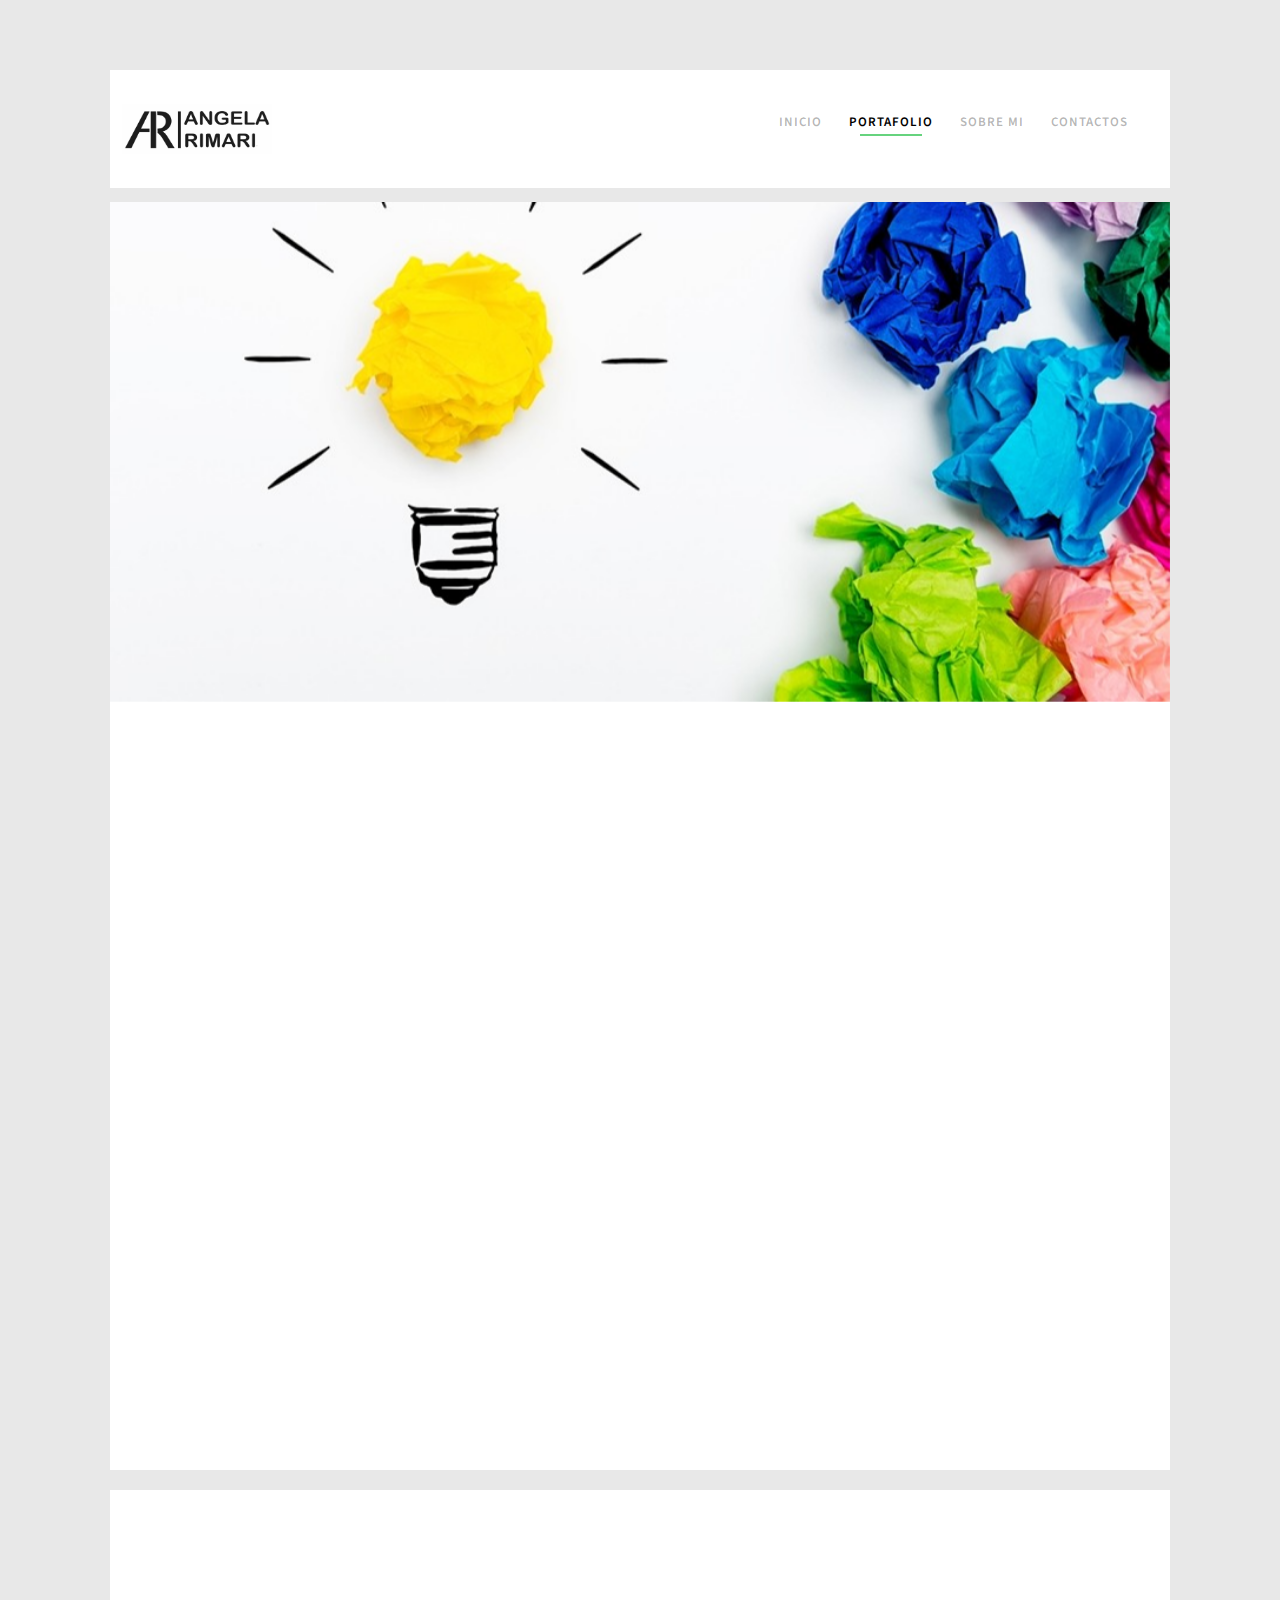
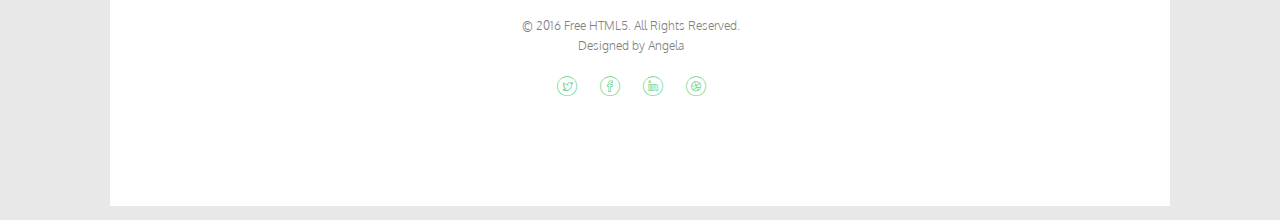
<file: work.html>
<!DOCTYPE HTML>
<html>
	<head>
	<meta charset="utf-8">
	<meta http-equiv="X-UA-Compatible" content="IE=edge">
	<title>Neat &mdash; Free Website Template, Free HTML5 Template by freehtml5.co</title>
	<meta name="viewport" content="width=device-width, initial-scale=1">
	<meta name="description" content="Free HTML5 Website Template by freehtml5.co" />
	<meta name="keywords" content="free website templates, free html5, free template, free bootstrap, free website template, html5, css3, mobile first, responsive" />
	<meta name="author" content="freehtml5.co" />

	<!-- 
	//////////////////////////////////////////////////////

	FREE HTML5 TEMPLATE 
	DESIGNED & DEVELOPED by FreeHTML5.co
		
	Website: 		http://freehtml5.co/
	Email: 			info@freehtml5.co
	Twitter: 		http://twitter.com/fh5co
	Facebook: 		https://www.facebook.com/fh5co

	//////////////////////////////////////////////////////
	 -->

  	<!-- Facebook and Twitter integration -->
	<meta property="og:title" content=""/>
	<meta property="og:image" content=""/>
	<meta property="og:url" content=""/>
	<meta property="og:site_name" content=""/>
	<meta property="og:description" content=""/>
	<meta name="twitter:title" content="" />
	<meta name="twitter:image" content="" />
	<meta name="twitter:url" content="" />
	<meta name="twitter:card" content="" />

	<link href="https://fonts.googleapis.com/css?family=Oxygen:300,400" rel="stylesheet">
	<link href="https://fonts.googleapis.com/css?family=Source+Sans+Pro:400,600,700" rel="stylesheet">
	
	<!-- Animate.css -->
	<link rel="stylesheet" href="css/animate.css">
	<!-- Icomoon Icon Fonts-->
	<link rel="stylesheet" href="css/icomoon.css">
	<!-- Bootstrap  -->
	<link rel="stylesheet" href="css/bootstrap.css">

	<!-- Magnific Popup -->
	<link rel="stylesheet" href="css/magnific-popup.css">

	<!-- Flexslider  -->
	<link rel="stylesheet" href="css/flexslider.css">

	<!-- Theme style  -->
	<link rel="stylesheet" href="css/style.css">

	<!-- Modernizr JS -->
	<script src="js/modernizr-2.6.2.min.js"></script>
	<!-- FOR IE9 below -->
	<!--[if lt IE 9]>
	<script src="js/respond.min.js"></script>
	<![endif]-->

	</head>
	<body>
		
	<div class="fh5co-loader"></div>
	
	<div id="page">
	<nav class="fh5co-nav" role="navigation">
		<div class="container-wrap">
			<div class="top-menu">
				<div class="row">
					<div class="col-xs-2">
						<div id="fh5co-logo"><img src="images/Icono Angela1.jpg" width="150" height="50" alt=""/></div>
					</div>
					<div class="col-xs-10 text-right menu-1">
						<ul>
							<li><a href="index.html">INICIO</a></li>
							<li class="active"><a href="work.html">PORTAFOLIO</a></li>
							<li><a href="about.html">SOBRE MI</a></li>
							<li><a href="contact.html">CONTACTOS</a></li>
						</ul>
					</div>
				</div>
				
			</div>
		</div>
	</nav>
	<div class="container-wrap">
		<aside id="fh5co-hero">
			<div class="flexslider">
				<ul class="slides">
			   	<li style="background-image: url(images/idea.jpg);">
			   		<div class="overlay-gradient"></div>
		   			<div class="row">
			   			<div class="col-md-6 col-md-offset-3 slider-text slider-text-bg">
			   				<div class="slider-text-inner text-center">
			   					<h1>TRABAJOS</h1>
			   				</div>
			   			</div>
			   		</div>
			   	</li>		   	
			  	</ul>
		  	</div>
		</aside>		
		<div id="fh5co-work">
			<div class="row">
				<div class="col-md-4 text-center animate-box">
					<a href="work-single.html" class="work" style="background-image: url(images/lucha_contra_el_cancer.jpg);">
						<div class="desc">
							<h3>Folleto</h3>
						</div>
					</a>
				</div>
				<div class="col-md-4 text-center animate-box">
					<a href="work-single.html" class="work" style="background-image: url(images/portada_revista.jpg);">
						<div class="desc">
							<h3>Portada de Revista</h3>
						</div>
					</a>
				</div>
				<div class="col-md-4 text-center animate-box">
					<a href="work-single.html" class="work" style="background-image: url(images/vanish.jpg);">
						<div class="desc">
							<h3>Banner</h3>
						</div>
					</a>
				</div>
				<div class="col-md-4 text-center animate-box">
					<a href="work-single.html" class="work" style="background-image: url(images/tarjeta_personal.jpg);">
						<div class="desc">
							<h3>Tarjeta Personal</h3>
						</div>
					</a>
				</div>
				<div class="col-md-4 text-center animate-box">
					<a href="work-single.html" class="work" style="background-image: url(images/folder.jpg);">
						<div class="desc">
							<h3>Folder</h3>
						</div>
					</a>
				</div>
				<div class="col-md-4 text-center animate-box">
					<a href="work-single.html" class="work" style="background-image: url(images/banner_dia_de_san_valentin.jpg);">
						<div class="desc">
							<h3>Banner</h3>
						</div>
					</a>
				</div>
			</div>
		</div>
	</div><!-- END container-wrap -->

	<div class="container-wrap">
		<footer id="fh5co-footer" role="contentinfo">
<div class="row copyright">
		  <div class="col-md-12 text-center">
		    <p data_temp_dwid="1"> <small class="block" data_temp_dwid="2">&copy; 2016 Free HTML5. All Rights Reserved.</small> <small class="block" data_temp_dwid="3">Designed by Angela</small> </p>
		    <p>
			<ul class="fh5co-social-icons">
							<li><a href="#"><i class="icon-twitter"></i></a></li>
							<li><a href="#"><i class="icon-facebook"></i></a></li>
							<li><a href="#"><i class="icon-linkedin"></i></a></li>
							<li><a href="#"><i class="icon-dribbble"></i></a></li>
						</ul>
					</p>
				</div>
			</div>
		</footer>
	</div><!-- END container-wrap -->
	</div>

	<div class="gototop js-top">
		<a href="#" class="js-gotop"><i class="icon-arrow-up2"></i></a>
	</div>
	
	<!-- jQuery -->
	<script src="js/jquery.min.js"></script>
	<!-- jQuery Easing -->
	<script src="js/jquery.easing.1.3.js"></script>
	<!-- Bootstrap -->
	<script src="js/bootstrap.min.js"></script>
	<!-- Waypoints -->
	<script src="js/jquery.waypoints.min.js"></script>
	<!-- Flexslider -->
	<script src="js/jquery.flexslider-min.js"></script>
	<!-- Magnific Popup -->
	<script src="js/jquery.magnific-popup.min.js"></script>
	<script src="js/magnific-popup-options.js"></script>
	<!-- Counters -->
	<script src="js/jquery.countTo.js"></script>
	<!-- Main -->
	<script src="js/main.js"></script>

	</body>
</html>
</file>
<file: css/icomoon.css>
@font-face {
  font-family: 'icomoon';
  src:  url('fonts/icomoon.eot?5j2n32');
  src:  url('fonts/icomoon.eot?5j2n32#iefix') format('embedded-opentype'),
    url('fonts/icomoon.ttf?5j2n32') format('truetype'),
    url('fonts/icomoon.woff?5j2n32') format('woff'),
    url('fonts/icomoon.svg?5j2n32#icomoon') format('svg');
  font-weight: normal;
  font-style: normal;
}

[class^="icon-"], [class*=" icon-"] {
  /* use !important to prevent issues with browser extensions that change fonts */
  font-family: 'icomoon' !important;
  speak: none;
  font-style: normal;
  font-weight: normal;
  font-variant: normal;
  text-transform: none;
  line-height: 1;

  /* Better Font Rendering =========== */
  -webkit-font-smoothing: antialiased;
  -moz-osx-font-smoothing: grayscale;
}

.icon-eye2:before {
  content: "\e064";
}
.icon-paper-clip:before {
  content: "\e065";
}
.icon-mail5:before {
  content: "\e066";
}
.icon-toggle:before {
  content: "\e067";
}
.icon-layout:before {
  content: "\e068";
}
.icon-link2:before {
  content: "\e069";
}
.icon-bell2:before {
  content: "\e06a";
}
.icon-lock3:before {
  content: "\e06b";
}
.icon-unlock:before {
  content: "\e06c";
}
.icon-ribbon2:before {
  content: "\e06d";
}
.icon-image2:before {
  content: "\e06e";
}
.icon-signal:before {
  content: "\e06f";
}
.icon-target3:before {
  content: "\e070";
}
.icon-clipboard3:before {
  content: "\e071";
}
.icon-clock3:before {
  content: "\e072";
}
.icon-watch:before {
  content: "\e073";
}
.icon-air-play:before {
  content: "\e074";
}
.icon-camera3:before {
  content: "\e075";
}
.icon-video2:before {
  content: "\e076";
}
.icon-disc:before {
  content: "\e077";
}
.icon-printer3:before {
  content: "\e078";
}
.icon-monitor:before {
  content: "\e079";
}
.icon-server:before {
  content: "\e07a";
}
.icon-cog2:before {
  content: "\e07b";
}
.icon-heart3:before {
  content: "\e07c";
}
.icon-paragraph:before {
  content: "\e07d";
}
.icon-align-justify:before {
  content: "\e07e";
}
.icon-align-left:before {
  content: "\e07f";
}
.icon-align-center:before {
  content: "\e080";
}
.icon-align-right:before {
  content: "\e081";
}
.icon-book2:before {
  content: "\e082";
}
.icon-layers2:before {
  content: "\e083";
}
.icon-stack2:before {
  content: "\e084";
}
.icon-stack-2:before {
  content: "\e085";
}
.icon-paper:before {
  content: "\e086";
}
.icon-paper-stack:before {
  content: "\e087";
}
.icon-search3:before {
  content: "\e088";
}
.icon-zoom-in2:before {
  content: "\e089";
}
.icon-zoom-out2:before {
  content: "\e08a";
}
.icon-reply2:before {
  content: "\e08b";
}
.icon-circle-plus:before {
  content: "\e08c";
}
.icon-circle-minus:before {
  content: "\e08d";
}
.icon-circle-check:before {
  content: "\e08e";
}
.icon-circle-cross:before {
  content: "\e08f";
}
.icon-square-plus:before {
  content: "\e090";
}
.icon-square-minus:before {
  content: "\e091";
}
.icon-square-check:before {
  content: "\e092";
}
.icon-square-cross:before {
  content: "\e093";
}
.icon-microphone:before {
  content: "\e094";
}
.icon-record:before {
  content: "\e095";
}
.icon-skip-back:before {
  content: "\e096";
}
.icon-rewind:before {
  content: "\e097";
}
.icon-play4:before {
  content: "\e098";
}
.icon-pause3:before {
  content: "\e099";
}
.icon-stop3:before {
  content: "\e09a";
}
.icon-fast-forward:before {
  content: "\e09b";
}
.icon-skip-forward:before {
  content: "\e09c";
}
.icon-shuffle2:before {
  content: "\e09d";
}
.icon-repeat:before {
  content: "\e09e";
}
.icon-folder2:before {
  content: "\e09f";
}
.icon-umbrella:before {
  content: "\e0a0";
}
.icon-moon:before {
  content: "\e0a1";
}
.icon-thermometer:before {
  content: "\e0a2";
}
.icon-drop:before {
  content: "\e0a3";
}
.icon-sun2:before {
  content: "\e0a4";
}
.icon-cloud3:before {
  content: "\e0a5";
}
.icon-cloud-upload2:before {
  content: "\e0a6";
}
.icon-cloud-download2:before {
  content: "\e0a7";
}
.icon-upload4:before {
  content: "\e0a8";
}
.icon-download4:before {
  content: "\e0a9";
}
.icon-location3:before {
  content: "\e0aa";
}
.icon-location-2:before {
  content: "\e0ab";
}
.icon-map3:before {
  content: "\e0ac";
}
.icon-battery:before {
  content: "\e0ad";
}
.icon-head:before {
  content: "\e0ae";
}
.icon-briefcase3:before {
  content: "\e0af";
}
.icon-speech-bubble:before {
  content: "\e0b0";
}
.icon-anchor2:before {
  content: "\e0b1";
}
.icon-globe2:before {
  content: "\e0b2";
}
.icon-box:before {
  content: "\e0b3";
}
.icon-reload:before {
  content: "\e0b4";
}
.icon-share3:before {
  content: "\e0b5";
}
.icon-marquee:before {
  content: "\e0b6";
}
.icon-marquee-plus:before {
  content: "\e0b7";
}
.icon-marquee-minus:before {
  content: "\e0b8";
}
.icon-tag:before {
  content: "\e0b9";
}
.icon-power2:before {
  content: "\e0ba";
}
.icon-command2:before {
  content: "\e0bb";
}
.icon-alt:before {
  content: "\e0bc";
}
.icon-esc:before {
  content: "\e0bd";
}
.icon-bar-graph:before {
  content: "\e0be";
}
.icon-bar-graph-2:before {
  content: "\e0bf";
}
.icon-pie-graph:before {
  content: "\e0c0";
}
.icon-star:before {
  content: "\e0c1";
}
.icon-arrow-left3:before {
  content: "\e0c2";
}
.icon-arrow-right3:before {
  content: "\e0c3";
}
.icon-arrow-up3:before {
  content: "\e0c4";
}
.icon-arrow-down3:before {
  content: "\e0c5";
}
.icon-volume:before {
  content: "\e0c6";
}
.icon-mute:before {
  content: "\e0c7";
}
.icon-content-right:before {
  content: "\e100";
}
.icon-content-left:before {
  content: "\e101";
}
.icon-grid2:before {
  content: "\e102";
}
.icon-grid-2:before {
  content: "\e103";
}
.icon-columns:before {
  content: "\e104";
}
.icon-loader:before {
  content: "\e105";
}
.icon-bag:before {
  content: "\e106";
}
.icon-ban:before {
  content: "\e107";
}
.icon-flag3:before {
  content: "\e108";
}
.icon-trash:before {
  content: "\e109";
}
.icon-expand2:before {
  content: "\e110";
}
.icon-contract:before {
  content: "\e111";
}
.icon-maximize:before {
  content: "\e112";
}
.icon-minimize:before {
  content: "\e113";
}
.icon-plus2:before {
  content: "\e114";
}
.icon-minus2:before {
  content: "\e115";
}
.icon-check:before {
  content: "\e116";
}
.icon-cross2:before {
  content: "\e117";
}
.icon-move:before {
  content: "\e118";
}
.icon-delete:before {
  content: "\e119";
}
.icon-menu5:before {
  content: "\e120";
}
.icon-archive:before {
  content: "\e121";
}
.icon-inbox:before {
  content: "\e122";
}
.icon-outbox:before {
  content: "\e123";
}
.icon-file:before {
  content: "\e124";
}
.icon-file-add:before {
  content: "\e125";
}
.icon-file-subtract:before {
  content: "\e126";
}
.icon-help:before {
  content: "\e127";
}
.icon-open:before {
  content: "\e128";
}
.icon-ellipsis:before {
  content: "\e129";
}
.icon-heart4:before {
  content: "\e900";
}
.icon-cloud4:before {
  content: "\e901";
}
.icon-star2:before {
  content: "\e902";
}
.icon-tv2:before {
  content: "\e903";
}
.icon-sound:before {
  content: "\e904";
}
.icon-video3:before {
  content: "\e905";
}
.icon-trash2:before {
  content: "\e906";
}
.icon-user2:before {
  content: "\e907";
}
.icon-key3:before {
  content: "\e908";
}
.icon-search4:before {
  content: "\e909";
}
.icon-settings:before {
  content: "\e90a";
}
.icon-camera4:before {
  content: "\e90b";
}
.icon-tag2:before {
  content: "\e90c";
}
.icon-lock4:before {
  content: "\e90d";
}
.icon-bulb:before {
  content: "\e90e";
}
.icon-pen2:before {
  content: "\e90f";
}
.icon-diamond:before {
  content: "\e910";
}
.icon-display2:before {
  content: "\e911";
}
.icon-location4:before {
  content: "\e912";
}
.icon-eye3:before {
  content: "\e913";
}
.icon-bubble3:before {
  content: "\e914";
}
.icon-stack3:before {
  content: "\e915";
}
.icon-cup:before {
  content: "\e916";
}
.icon-phone3:before {
  content: "\e917";
}
.icon-news:before {
  content: "\e918";
}
.icon-mail6:before {
  content: "\e919";
}
.icon-like:before {
  content: "\e91a";
}
.icon-photo:before {
  content: "\e91b";
}
.icon-note:before {
  content: "\e91c";
}
.icon-clock4:before {
  content: "\e91d";
}
.icon-paperplane:before {
  content: "\e91e";
}
.icon-params:before {
  content: "\e91f";
}
.icon-banknote:before {
  content: "\e920";
}
.icon-data:before {
  content: "\e921";
}
.icon-music2:before {
  content: "\e922";
}
.icon-megaphone2:before {
  content: "\e923";
}
.icon-study:before {
  content: "\e924";
}
.icon-lab2:before {
  content: "\e925";
}
.icon-food:before {
  content: "\e926";
}
.icon-t-shirt:before {
  content: "\e927";
}
.icon-fire2:before {
  content: "\e928";
}
.icon-clip:before {
  content: "\e929";
}
.icon-shop:before {
  content: "\e92a";
}
.icon-calendar3:before {
  content: "\e92b";
}
.icon-wallet2:before {
  content: "\e92c";
}
.icon-vynil:before {
  content: "\e92d";
}
.icon-truck2:before {
  content: "\e92e";
}
.icon-world:before {
  content: "\e92f";
}
.icon-mobile:before {
  content: "\e000";
}
.icon-laptop:before {
  content: "\e001";
}
.icon-desktop:before {
  content: "\e002";
}
.icon-tablet:before {
  content: "\e003";
}
.icon-phone:before {
  content: "\e004";
}
.icon-document:before {
  content: "\e005";
}
.icon-documents:before {
  content: "\e006";
}
.icon-search:before {
  content: "\e007";
}
.icon-clipboard:before {
  content: "\e008";
}
.icon-newspaper:before {
  content: "\e009";
}
.icon-notebook:before {
  content: "\e00a";
}
.icon-book-open:before {
  content: "\e00b";
}
.icon-browser:before {
  content: "\e00c";
}
.icon-calendar:before {
  content: "\e00d";
}
.icon-presentation:before {
  content: "\e00e";
}
.icon-picture:before {
  content: "\e00f";
}
.icon-pictures:before {
  content: "\e010";
}
.icon-video:before {
  content: "\e011";
}
.icon-camera:before {
  content: "\e012";
}
.icon-printer:before {
  content: "\e013";
}
.icon-toolbox:before {
  content: "\e014";
}
.icon-briefcase:before {
  content: "\e015";
}
.icon-wallet:before {
  content: "\e016";
}
.icon-gift:before {
  content: "\e017";
}
.icon-bargraph:before {
  content: "\e018";
}
.icon-grid:before {
  content: "\e019";
}
.icon-expand:before {
  content: "\e01a";
}
.icon-focus:before {
  content: "\e01b";
}
.icon-edit:before {
  content: "\e01c";
}
.icon-adjustments:before {
  content: "\e01d";
}
.icon-ribbon:before {
  content: "\e01e";
}
.icon-hourglass:before {
  content: "\e01f";
}
.icon-lock:before {
  content: "\e020";
}
.icon-megaphone:before {
  content: "\e021";
}
.icon-shield:before {
  content: "\e022";
}
.icon-trophy:before {
  content: "\e023";
}
.icon-flag:before {
  content: "\e024";
}
.icon-map:before {
  content: "\e025";
}
.icon-puzzle:before {
  content: "\e026";
}
.icon-basket:before {
  content: "\e027";
}
.icon-envelope:before {
  content: "\e028";
}
.icon-streetsign:before {
  content: "\e029";
}
.icon-telescope:before {
  content: "\e02a";
}
.icon-gears:before {
  content: "\e02b";
}
.icon-key:before {
  content: "\e02c";
}
.icon-paperclip:before {
  content: "\e02d";
}
.icon-attachment:before {
  content: "\e02e";
}
.icon-pricetags:before {
  content: "\e02f";
}
.icon-lightbulb:before {
  content: "\e030";
}
.icon-layers:before {
  content: "\e031";
}
.icon-pencil:before {
  content: "\e032";
}
.icon-tools:before {
  content: "\e033";
}
.icon-tools-2:before {
  content: "\e034";
}
.icon-scissors:before {
  content: "\e035";
}
.icon-paintbrush:before {
  content: "\e036";
}
.icon-magnifying-glass:before {
  content: "\e037";
}
.icon-circle-compass:before {
  content: "\e038";
}
.icon-linegraph:before {
  content: "\e039";
}
.icon-mic:before {
  content: "\e03a";
}
.icon-strategy:before {
  content: "\e03b";
}
.icon-beaker:before {
  content: "\e03c";
}
.icon-caution:before {
  content: "\e03d";
}
.icon-recycle:before {
  content: "\e03e";
}
.icon-anchor:before {
  content: "\e03f";
}
.icon-profile-male:before {
  content: "\e040";
}
.icon-profile-female:before {
  content: "\e041";
}
.icon-bike:before {
  content: "\e042";
}
.icon-wine:before {
  content: "\e043";
}
.icon-hotairballoon:before {
  content: "\e044";
}
.icon-globe:before {
  content: "\e045";
}
.icon-genius:before {
  content: "\e046";
}
.icon-map-pin:before {
  content: "\e047";
}
.icon-dial:before {
  content: "\e048";
}
.icon-chat:before {
  content: "\e049";
}
.icon-heart:before {
  content: "\e04a";
}
.icon-cloud:before {
  content: "\e04b";
}
.icon-upload:before {
  content: "\e04c";
}
.icon-download:before {
  content: "\e04d";
}
.icon-target:before {
  content: "\e04e";
}
.icon-hazardous:before {
  content: "\e04f";
}
.icon-piechart:before {
  content: "\e050";
}
.icon-speedometer:before {
  content: "\e051";
}
.icon-global:before {
  content: "\e052";
}
.icon-compass:before {
  content: "\e053";
}
.icon-lifesaver:before {
  content: "\e054";
}
.icon-clock:before {
  content: "\e055";
}
.icon-aperture:before {
  content: "\e056";
}
.icon-quote:before {
  content: "\e057";
}
.icon-scope:before {
  content: "\e058";
}
.icon-alarmclock:before {
  content: "\e059";
}
.icon-refresh:before {
  content: "\e05a";
}
.icon-happy:before {
  content: "\e05b";
}
.icon-sad:before {
  content: "\e05c";
}
.icon-facebook:before {
  content: "\e05d";
}
.icon-twitter:before {
  content: "\e05e";
}
.icon-googleplus:before {
  content: "\e05f";
}
.icon-rss:before {
  content: "\e060";
}
.icon-tumblr:before {
  content: "\e061";
}
.icon-linkedin:before {
  content: "\e062";
}
.icon-dribbble:before {
  content: "\e063";
}
.icon-home:before {
  content: "\e930";
}
.icon-home2:before {
  content: "\e931";
}
.icon-home3:before {
  content: "\e932";
}
.icon-office:before {
  content: "\e933";
}
.icon-newspaper2:before {
  content: "\e934";
}
.icon-pencil2:before {
  content: "\e935";
}
.icon-pencil22:before {
  content: "\e936";
}
.icon-quill:before {
  content: "\e937";
}
.icon-pen:before {
  content: "\e938";
}
.icon-blog:before {
  content: "\e939";
}
.icon-eyedropper:before {
  content: "\e93a";
}
.icon-droplet:before {
  content: "\e93b";
}
.icon-paint-format:before {
  content: "\e93c";
}
.icon-image:before {
  content: "\e93d";
}
.icon-images:before {
  content: "\e93e";
}
.icon-camera2:before {
  content: "\e93f";
}
.icon-headphones:before {
  content: "\e940";
}
.icon-music:before {
  content: "\e941";
}
.icon-play:before {
  content: "\e942";
}
.icon-film:before {
  content: "\e943";
}
.icon-video-camera:before {
  content: "\e944";
}
.icon-dice:before {
  content: "\e945";
}
.icon-pacman:before {
  content: "\e946";
}
.icon-spades:before {
  content: "\e947";
}
.icon-clubs:before {
  content: "\e948";
}
.icon-diamonds:before {
  content: "\e949";
}
.icon-bullhorn:before {
  content: "\e94a";
}
.icon-connection:before {
  content: "\e94b";
}
.icon-podcast:before {
  content: "\e94c";
}
.icon-feed:before {
  content: "\e94d";
}
.icon-mic2:before {
  content: "\e94e";
}
.icon-book:before {
  content: "\e94f";
}
.icon-books:before {
  content: "\e950";
}
.icon-library:before {
  content: "\e951";
}
.icon-file-text:before {
  content: "\e952";
}
.icon-profile:before {
  content: "\e953";
}
.icon-file-empty:before {
  content: "\e954";
}
.icon-files-empty:before {
  content: "\e955";
}
.icon-file-text2:before {
  content: "\e956";
}
.icon-file-picture:before {
  content: "\e957";
}
.icon-file-music:before {
  content: "\e958";
}
.icon-file-play:before {
  content: "\e959";
}
.icon-file-video:before {
  content: "\e95a";
}
.icon-file-zip:before {
  content: "\e95b";
}
.icon-copy:before {
  content: "\e95c";
}
.icon-paste:before {
  content: "\e95d";
}
.icon-stack:before {
  content: "\e95e";
}
.icon-folder:before {
  content: "\e95f";
}
.icon-folder-open:before {
  content: "\e960";
}
.icon-folder-plus:before {
  content: "\e961";
}
.icon-folder-minus:before {
  content: "\e962";
}
.icon-folder-download:before {
  content: "\e963";
}
.icon-folder-upload:before {
  content: "\e964";
}
.icon-price-tag:before {
  content: "\e965";
}
.icon-price-tags:before {
  content: "\e966";
}
.icon-barcode:before {
  content: "\e967";
}
.icon-qrcode:before {
  content: "\e968";
}
.icon-ticket:before {
  content: "\e969";
}
.icon-cart:before {
  content: "\e96a";
}
.icon-coin-dollar:before {
  content: "\e96b";
}
.icon-coin-euro:before {
  content: "\e96c";
}
.icon-coin-pound:before {
  content: "\e96d";
}
.icon-coin-yen:before {
  content: "\e96e";
}
.icon-credit-card:before {
  content: "\e96f";
}
.icon-calculator:before {
  content: "\e970";
}
.icon-lifebuoy:before {
  content: "\e971";
}
.icon-phone2:before {
  content: "\e972";
}
.icon-phone-hang-up:before {
  content: "\e973";
}
.icon-address-book:before {
  content: "\e974";
}
.icon-envelop:before {
  content: "\e975";
}
.icon-pushpin:before {
  content: "\e976";
}
.icon-location:before {
  content: "\e977";
}
.icon-location2:before {
  content: "\e978";
}
.icon-compass2:before {
  content: "\e979";
}
.icon-compass22:before {
  content: "\e97a";
}
.icon-map2:before {
  content: "\e97b";
}
.icon-map22:before {
  content: "\e97c";
}
.icon-history:before {
  content: "\e97d";
}
.icon-clock2:before {
  content: "\e97e";
}
.icon-clock22:before {
  content: "\e97f";
}
.icon-alarm:before {
  content: "\e980";
}
.icon-bell:before {
  content: "\e981";
}
.icon-stopwatch:before {
  content: "\e982";
}
.icon-calendar2:before {
  content: "\e983";
}
.icon-printer2:before {
  content: "\e984";
}
.icon-keyboard:before {
  content: "\e985";
}
.icon-display:before {
  content: "\e986";
}
.icon-laptop2:before {
  content: "\e987";
}
.icon-mobile2:before {
  content: "\e988";
}
.icon-mobile22:before {
  content: "\e989";
}
.icon-tablet2:before {
  content: "\e98a";
}
.icon-tv:before {
  content: "\e98b";
}
.icon-drawer:before {
  content: "\e98c";
}
.icon-drawer2:before {
  content: "\e98d";
}
.icon-box-add:before {
  content: "\e98e";
}
.icon-box-remove:before {
  content: "\e98f";
}
.icon-download3:before {
  content: "\e990";
}
.icon-upload2:before {
  content: "\e991";
}
.icon-floppy-disk:before {
  content: "\e992";
}
.icon-drive:before {
  content: "\e993";
}
.icon-database:before {
  content: "\e994";
}
.icon-undo:before {
  content: "\e995";
}
.icon-redo:before {
  content: "\e996";
}
.icon-undo2:before {
  content: "\e997";
}
.icon-redo2:before {
  content: "\e998";
}
.icon-forward:before {
  content: "\e999";
}
.icon-reply:before {
  content: "\e99a";
}
.icon-bubble:before {
  content: "\e99b";
}
.icon-bubbles:before {
  content: "\e99c";
}
.icon-bubbles2:before {
  content: "\e99d";
}
.icon-bubble2:before {
  content: "\e99e";
}
.icon-bubbles3:before {
  content: "\e99f";
}
.icon-bubbles4:before {
  content: "\e9a0";
}
.icon-user:before {
  content: "\e9a1";
}
.icon-users:before {
  content: "\e9a2";
}
.icon-user-plus:before {
  content: "\e9a3";
}
.icon-user-minus:before {
  content: "\e9a4";
}
.icon-user-check:before {
  content: "\e9a5";
}
.icon-user-tie:before {
  content: "\e9a6";
}
.icon-quotes-left:before {
  content: "\e9a7";
}
.icon-quotes-right:before {
  content: "\e9a8";
}
.icon-hour-glass:before {
  content: "\e9a9";
}
.icon-spinner:before {
  content: "\e9aa";
}
.icon-spinner2:before {
  content: "\e9ab";
}
.icon-spinner3:before {
  content: "\e9ac";
}
.icon-spinner4:before {
  content: "\e9ad";
}
.icon-spinner5:before {
  content: "\e9ae";
}
.icon-spinner6:before {
  content: "\e9af";
}
.icon-spinner7:before {
  content: "\e9b0";
}
.icon-spinner8:before {
  content: "\e9b1";
}
.icon-spinner9:before {
  content: "\e9b2";
}
.icon-spinner10:before {
  content: "\e9b3";
}
.icon-spinner11:before {
  content: "\e9b4";
}
.icon-binoculars:before {
  content: "\e9b5";
}
.icon-search2:before {
  content: "\e9b6";
}
.icon-zoom-in:before {
  content: "\e9b7";
}
.icon-zoom-out:before {
  content: "\e9b8";
}
.icon-enlarge:before {
  content: "\e9b9";
}
.icon-shrink:before {
  content: "\e9ba";
}
.icon-enlarge2:before {
  content: "\e9bb";
}
.icon-shrink2:before {
  content: "\e9bc";
}
.icon-key2:before {
  content: "\e9bd";
}
.icon-key22:before {
  content: "\e9be";
}
.icon-lock2:before {
  content: "\e9bf";
}
.icon-unlocked:before {
  content: "\e9c0";
}
.icon-wrench:before {
  content: "\e9c1";
}
.icon-equalizer:before {
  content: "\e9c2";
}
.icon-equalizer2:before {
  content: "\e9c3";
}
.icon-cog:before {
  content: "\e9c4";
}
.icon-cogs:before {
  content: "\e9c5";
}
.icon-hammer:before {
  content: "\e9c6";
}
.icon-magic-wand:before {
  content: "\e9c7";
}
.icon-aid-kit:before {
  content: "\e9c8";
}
.icon-bug:before {
  content: "\e9c9";
}
.icon-pie-chart:before {
  content: "\e9ca";
}
.icon-stats-dots:before {
  content: "\e9cb";
}
.icon-stats-bars:before {
  content: "\e9cc";
}
.icon-stats-bars2:before {
  content: "\e9cd";
}
.icon-trophy2:before {
  content: "\e9ce";
}
.icon-gift2:before {
  content: "\e9cf";
}
.icon-glass:before {
  content: "\e9d0";
}
.icon-glass2:before {
  content: "\e9d1";
}
.icon-mug:before {
  content: "\e9d2";
}
.icon-spoon-knife:before {
  content: "\e9d3";
}
.icon-leaf:before {
  content: "\e9d4";
}
.icon-rocket:before {
  content: "\e9d5";
}
.icon-meter:before {
  content: "\e9d6";
}
.icon-meter2:before {
  content: "\e9d7";
}
.icon-hammer2:before {
  content: "\e9d8";
}
.icon-fire:before {
  content: "\e9d9";
}
.icon-lab:before {
  content: "\e9da";
}
.icon-magnet:before {
  content: "\e9db";
}
.icon-bin:before {
  content: "\e9dc";
}
.icon-bin2:before {
  content: "\e9dd";
}
.icon-briefcase2:before {
  content: "\e9de";
}
.icon-airplane:before {
  content: "\e9df";
}
.icon-truck:before {
  content: "\e9e0";
}
.icon-road:before {
  content: "\e9e1";
}
.icon-accessibility:before {
  content: "\e9e2";
}
.icon-target2:before {
  content: "\e9e3";
}
.icon-shield2:before {
  content: "\e9e4";
}
.icon-power:before {
  content: "\e9e5";
}
.icon-switch:before {
  content: "\e9e6";
}
.icon-power-cord:before {
  content: "\e9e7";
}
.icon-clipboard2:before {
  content: "\e9e8";
}
.icon-list-numbered:before {
  content: "\e9e9";
}
.icon-list:before {
  content: "\e9ea";
}
.icon-list2:before {
  content: "\e9eb";
}
.icon-tree:before {
  content: "\e9ec";
}
.icon-menu:before {
  content: "\e9ed";
}
.icon-menu2:before {
  content: "\e9ee";
}
.icon-menu3:before {
  content: "\e9ef";
}
.icon-menu4:before {
  content: "\e9f0";
}
.icon-cloud2:before {
  content: "\e9f1";
}
.icon-cloud-download:before {
  content: "\e9f2";
}
.icon-cloud-upload:before {
  content: "\e9f3";
}
.icon-cloud-check:before {
  content: "\e9f4";
}
.icon-download2:before {
  content: "\e9f5";
}
.icon-upload22:before {
  content: "\e9f6";
}
.icon-download32:before {
  content: "\e9f7";
}
.icon-upload3:before {
  content: "\e9f8";
}
.icon-sphere:before {
  content: "\e9f9";
}
.icon-earth:before {
  content: "\e9fa";
}
.icon-link:before {
  content: "\e9fb";
}
.icon-flag2:before {
  content: "\e9fc";
}
.icon-attachment2:before {
  content: "\e9fd";
}
.icon-eye:before {
  content: "\e9fe";
}
.icon-eye-plus:before {
  content: "\e9ff";
}
.icon-eye-minus:before {
  content: "\ea00";
}
.icon-eye-blocked:before {
  content: "\ea01";
}
.icon-bookmark:before {
  content: "\ea02";
}
.icon-bookmarks:before {
  content: "\ea03";
}
.icon-sun:before {
  content: "\ea04";
}
.icon-contrast:before {
  content: "\ea05";
}
.icon-brightness-contrast:before {
  content: "\ea06";
}
.icon-star-empty:before {
  content: "\ea07";
}
.icon-star-half:before {
  content: "\ea08";
}
.icon-star-full:before {
  content: "\ea09";
}
.icon-heart2:before {
  content: "\ea0a";
}
.icon-heart-broken:before {
  content: "\ea0b";
}
.icon-man:before {
  content: "\ea0c";
}
.icon-woman:before {
  content: "\ea0d";
}
.icon-man-woman:before {
  content: "\ea0e";
}
.icon-happy3:before {
  content: "\ea0f";
}
.icon-happy2:before {
  content: "\ea10";
}
.icon-smile:before {
  content: "\ea11";
}
.icon-smile2:before {
  content: "\ea12";
}
.icon-tongue:before {
  content: "\ea13";
}
.icon-tongue2:before {
  content: "\ea14";
}
.icon-sad2:before {
  content: "\ea15";
}
.icon-sad22:before {
  content: "\ea16";
}
.icon-wink:before {
  content: "\ea17";
}
.icon-wink2:before {
  content: "\ea18";
}
.icon-grin:before {
  content: "\ea19";
}
.icon-grin2:before {
  content: "\ea1a";
}
.icon-cool:before {
  content: "\ea1b";
}
.icon-cool2:before {
  content: "\ea1c";
}
.icon-angry:before {
  content: "\ea1d";
}
.icon-angry2:before {
  content: "\ea1e";
}
.icon-evil:before {
  content: "\ea1f";
}
.icon-evil2:before {
  content: "\ea20";
}
.icon-shocked:before {
  content: "\ea21";
}
.icon-shocked2:before {
  content: "\ea22";
}
.icon-baffled:before {
  content: "\ea23";
}
.icon-baffled2:before {
  content: "\ea24";
}
.icon-confused:before {
  content: "\ea25";
}
.icon-confused2:before {
  content: "\ea26";
}
.icon-neutral:before {
  content: "\ea27";
}
.icon-neutral2:before {
  content: "\ea28";
}
.icon-hipster:before {
  content: "\ea29";
}
.icon-hipster2:before {
  content: "\ea2a";
}
.icon-wondering:before {
  content: "\ea2b";
}
.icon-wondering2:before {
  content: "\ea2c";
}
.icon-sleepy:before {
  content: "\ea2d";
}
.icon-sleepy2:before {
  content: "\ea2e";
}
.icon-frustrated:before {
  content: "\ea2f";
}
.icon-frustrated2:before {
  content: "\ea30";
}
.icon-crying:before {
  content: "\ea31";
}
.icon-crying2:before {
  content: "\ea32";
}
.icon-point-up:before {
  content: "\ea33";
}
.icon-point-right:before {
  content: "\ea34";
}
.icon-point-down:before {
  content: "\ea35";
}
.icon-point-left:before {
  content: "\ea36";
}
.icon-warning:before {
  content: "\ea37";
}
.icon-notification:before {
  content: "\ea38";
}
.icon-question:before {
  content: "\ea39";
}
.icon-plus:before {
  content: "\ea3a";
}
.icon-minus:before {
  content: "\ea3b";
}
.icon-info:before {
  content: "\ea3c";
}
.icon-cancel-circle:before {
  content: "\ea3d";
}
.icon-blocked:before {
  content: "\ea3e";
}
.icon-cross:before {
  content: "\ea3f";
}
.icon-checkmark:before {
  content: "\ea40";
}
.icon-checkmark2:before {
  content: "\ea41";
}
.icon-spell-check:before {
  content: "\ea42";
}
.icon-enter:before {
  content: "\ea43";
}
.icon-exit:before {
  content: "\ea44";
}
.icon-play2:before {
  content: "\ea45";
}
.icon-pause:before {
  content: "\ea46";
}
.icon-stop:before {
  content: "\ea47";
}
.icon-previous:before {
  content: "\ea48";
}
.icon-next:before {
  content: "\ea49";
}
.icon-backward:before {
  content: "\ea4a";
}
.icon-forward2:before {
  content: "\ea4b";
}
.icon-play3:before {
  content: "\ea4c";
}
.icon-pause2:before {
  content: "\ea4d";
}
.icon-stop2:before {
  content: "\ea4e";
}
.icon-backward2:before {
  content: "\ea4f";
}
.icon-forward3:before {
  content: "\ea50";
}
.icon-first:before {
  content: "\ea51";
}
.icon-last:before {
  content: "\ea52";
}
.icon-previous2:before {
  content: "\ea53";
}
.icon-next2:before {
  content: "\ea54";
}
.icon-eject:before {
  content: "\ea55";
}
.icon-volume-high:before {
  content: "\ea56";
}
.icon-volume-medium:before {
  content: "\ea57";
}
.icon-volume-low:before {
  content: "\ea58";
}
.icon-volume-mute:before {
  content: "\ea59";
}
.icon-volume-mute2:before {
  content: "\ea5a";
}
.icon-volume-increase:before {
  content: "\ea5b";
}
.icon-volume-decrease:before {
  content: "\ea5c";
}
.icon-loop:before {
  content: "\ea5d";
}
.icon-loop2:before {
  content: "\ea5e";
}
.icon-infinite:before {
  content: "\ea5f";
}
.icon-shuffle:before {
  content: "\ea60";
}
.icon-arrow-up-left:before {
  content: "\ea61";
}
.icon-arrow-up:before {
  content: "\ea62";
}
.icon-arrow-up-right:before {
  content: "\ea63";
}
.icon-arrow-right:before {
  content: "\ea64";
}
.icon-arrow-down-right:before {
  content: "\ea65";
}
.icon-arrow-down:before {
  content: "\ea66";
}
.icon-arrow-down-left:before {
  content: "\ea67";
}
.icon-arrow-left:before {
  content: "\ea68";
}
.icon-arrow-up-left2:before {
  content: "\ea69";
}
.icon-arrow-up2:before {
  content: "\ea6a";
}
.icon-arrow-up-right2:before {
  content: "\ea6b";
}
.icon-arrow-right2:before {
  content: "\ea6c";
}
.icon-arrow-down-right2:before {
  content: "\ea6d";
}
.icon-arrow-down2:before {
  content: "\ea6e";
}
.icon-arrow-down-left2:before {
  content: "\ea6f";
}
.icon-arrow-left2:before {
  content: "\ea70";
}
.icon-circle-up:before {
  content: "\ea71";
}
.icon-circle-right:before {
  content: "\ea72";
}
.icon-circle-down:before {
  content: "\ea73";
}
.icon-circle-left:before {
  content: "\ea74";
}
.icon-tab:before {
  content: "\ea75";
}
.icon-move-up:before {
  content: "\ea76";
}
.icon-move-down:before {
  content: "\ea77";
}
.icon-sort-alpha-asc:before {
  content: "\ea78";
}
.icon-sort-alpha-desc:before {
  content: "\ea79";
}
.icon-sort-numeric-asc:before {
  content: "\ea7a";
}
.icon-sort-numberic-desc:before {
  content: "\ea7b";
}
.icon-sort-amount-asc:before {
  content: "\ea7c";
}
.icon-sort-amount-desc:before {
  content: "\ea7d";
}
.icon-command:before {
  content: "\ea7e";
}
.icon-shift:before {
  content: "\ea7f";
}
.icon-ctrl:before {
  content: "\ea80";
}
.icon-opt:before {
  content: "\ea81";
}
.icon-checkbox-checked:before {
  content: "\ea82";
}
.icon-checkbox-unchecked:before {
  content: "\ea83";
}
.icon-radio-checked:before {
  content: "\ea84";
}
.icon-radio-checked2:before {
  content: "\ea85";
}
.icon-radio-unchecked:before {
  content: "\ea86";
}
.icon-crop:before {
  content: "\ea87";
}
.icon-make-group:before {
  content: "\ea88";
}
.icon-ungroup:before {
  content: "\ea89";
}
.icon-scissors2:before {
  content: "\ea8a";
}
.icon-filter:before {
  content: "\ea8b";
}
.icon-font:before {
  content: "\ea8c";
}
.icon-ligature:before {
  content: "\ea8d";
}
.icon-ligature2:before {
  content: "\ea8e";
}
.icon-text-height:before {
  content: "\ea8f";
}
.icon-text-width:before {
  content: "\ea90";
}
.icon-font-size:before {
  content: "\ea91";
}
.icon-bold:before {
  content: "\ea92";
}
.icon-underline:before {
  content: "\ea93";
}
.icon-italic:before {
  content: "\ea94";
}
.icon-strikethrough:before {
  content: "\ea95";
}
.icon-omega:before {
  content: "\ea96";
}
.icon-sigma:before {
  content: "\ea97";
}
.icon-page-break:before {
  content: "\ea98";
}
.icon-superscript:before {
  content: "\ea99";
}
.icon-subscript:before {
  content: "\ea9a";
}
.icon-superscript2:before {
  content: "\ea9b";
}
.icon-subscript2:before {
  content: "\ea9c";
}
.icon-text-color:before {
  content: "\ea9d";
}
.icon-pagebreak:before {
  content: "\ea9e";
}
.icon-clear-formatting:before {
  content: "\ea9f";
}
.icon-table:before {
  content: "\eaa0";
}
.icon-table2:before {
  content: "\eaa1";
}
.icon-insert-template:before {
  content: "\eaa2";
}
.icon-pilcrow:before {
  content: "\eaa3";
}
.icon-ltr:before {
  content: "\eaa4";
}
.icon-rtl:before {
  content: "\eaa5";
}
.icon-section:before {
  content: "\eaa6";
}
.icon-paragraph-left:before {
  content: "\eaa7";
}
.icon-paragraph-center:before {
  content: "\eaa8";
}
.icon-paragraph-right:before {
  content: "\eaa9";
}
.icon-paragraph-justify:before {
  content: "\eaaa";
}
.icon-indent-increase:before {
  content: "\eaab";
}
.icon-indent-decrease:before {
  content: "\eaac";
}
.icon-share:before {
  content: "\eaad";
}
.icon-new-tab:before {
  content: "\eaae";
}
.icon-embed:before {
  content: "\eaaf";
}
.icon-embed2:before {
  content: "\eab0";
}
.icon-terminal:before {
  content: "\eab1";
}
.icon-share2:before {
  content: "\eab2";
}
.icon-mail:before {
  content: "\eab3";
}
.icon-mail2:before {
  content: "\eab4";
}
.icon-mail3:before {
  content: "\eab5";
}
.icon-mail4:before {
  content: "\eab6";
}
.icon-amazon:before {
  content: "\eab7";
}
.icon-google:before {
  content: "\eab8";
}
.icon-google2:before {
  content: "\eab9";
}
.icon-google3:before {
  content: "\eaba";
}
.icon-google-plus:before {
  content: "\eabb";
}
.icon-google-plus2:before {
  content: "\eabc";
}
.icon-google-plus3:before {
  content: "\eabd";
}
.icon-hangouts:before {
  content: "\eabe";
}
.icon-google-drive:before {
  content: "\eabf";
}
.icon-facebook2:before {
  content: "\eac0";
}
.icon-facebook22:before {
  content: "\eac1";
}
.icon-instagram:before {
  content: "\eac2";
}
.icon-whatsapp:before {
  content: "\eac3";
}
.icon-spotify:before {
  content: "\eac4";
}
.icon-telegram:before {
  content: "\eac5";
}
.icon-twitter2:before {
  content: "\eac6";
}
.icon-vine:before {
  content: "\eac7";
}
.icon-vk:before {
  content: "\eac8";
}
.icon-renren:before {
  content: "\eac9";
}
.icon-sina-weibo:before {
  content: "\eaca";
}
.icon-rss2:before {
  content: "\eacb";
}
.icon-rss22:before {
  content: "\eacc";
}
.icon-youtube:before {
  content: "\eacd";
}
.icon-youtube2:before {
  content: "\eace";
}
.icon-twitch:before {
  content: "\eacf";
}
.icon-vimeo:before {
  content: "\ead0";
}
.icon-vimeo2:before {
  content: "\ead1";
}
.icon-lanyrd:before {
  content: "\ead2";
}
.icon-flickr:before {
  content: "\ead3";
}
.icon-flickr2:before {
  content: "\ead4";
}
.icon-flickr3:before {
  content: "\ead5";
}
.icon-flickr4:before {
  content: "\ead6";
}
.icon-dribbble2:before {
  content: "\ead7";
}
.icon-behance:before {
  content: "\ead8";
}
.icon-behance2:before {
  content: "\ead9";
}
.icon-deviantart:before {
  content: "\eada";
}
.icon-500px:before {
  content: "\eadb";
}
.icon-steam:before {
  content: "\eadc";
}
.icon-steam2:before {
  content: "\eadd";
}
.icon-dropbox:before {
  content: "\eade";
}
.icon-onedrive:before {
  content: "\eadf";
}
.icon-github:before {
  content: "\eae0";
}
.icon-npm:before {
  content: "\eae1";
}
.icon-basecamp:before {
  content: "\eae2";
}
.icon-trello:before {
  content: "\eae3";
}
.icon-wordpress:before {
  content: "\eae4";
}
.icon-joomla:before {
  content: "\eae5";
}
.icon-ello:before {
  content: "\eae6";
}
.icon-blogger:before {
  content: "\eae7";
}
.icon-blogger2:before {
  content: "\eae8";
}
.icon-tumblr2:before {
  content: "\eae9";
}
.icon-tumblr22:before {
  content: "\eaea";
}
.icon-yahoo:before {
  content: "\eaeb";
}
.icon-yahoo2:before {
  content: "\eaec";
}
.icon-tux:before {
  content: "\eaed";
}
.icon-appleinc:before {
  content: "\eaee";
}
.icon-finder:before {
  content: "\eaef";
}
.icon-android:before {
  content: "\eaf0";
}
.icon-windows:before {
  content: "\eaf1";
}
.icon-windows8:before {
  content: "\eaf2";
}
.icon-soundcloud:before {
  content: "\eaf3";
}
.icon-soundcloud2:before {
  content: "\eaf4";
}
.icon-skype:before {
  content: "\eaf5";
}
.icon-reddit:before {
  content: "\eaf6";
}
.icon-hackernews:before {
  content: "\eaf7";
}
.icon-wikipedia:before {
  content: "\eaf8";
}
.icon-linkedin2:before {
  content: "\eaf9";
}
.icon-linkedin22:before {
  content: "\eafa";
}
.icon-lastfm:before {
  content: "\eafb";
}
.icon-lastfm2:before {
  content: "\eafc";
}
.icon-delicious:before {
  content: "\eafd";
}
.icon-stumbleupon:before {
  content: "\eafe";
}
.icon-stumbleupon2:before {
  content: "\eaff";
}
.icon-stackoverflow:before {
  content: "\eb00";
}
.icon-pinterest:before {
  content: "\eb01";
}
.icon-pinterest2:before {
  content: "\eb02";
}
.icon-xing:before {
  content: "\eb03";
}
.icon-xing2:before {
  content: "\eb04";
}
.icon-flattr:before {
  content: "\eb05";
}
.icon-foursquare:before {
  content: "\eb06";
}
.icon-yelp:before {
  content: "\eb07";
}
.icon-paypal:before {
  content: "\eb08";
}
.icon-chrome:before {
  content: "\eb09";
}
.icon-firefox:before {
  content: "\eb0a";
}
.icon-IE:before {
  content: "\eb0b";
}
.icon-edge:before {
  content: "\eb0c";
}
.icon-safari:before {
  content: "\eb0d";
}
.icon-opera:before {
  content: "\eb0e";
}
.icon-file-pdf:before {
  content: "\eb0f";
}
.icon-file-openoffice:before {
  content: "\eb10";
}
.icon-file-word:before {
  content: "\eb11";
}
.icon-file-excel:before {
  content: "\eb12";
}
.icon-libreoffice:before {
  content: "\eb13";
}
.icon-html-five:before {
  content: "\eb14";
}
.icon-html-five2:before {
  content: "\eb15";
}
.icon-css3:before {
  content: "\eb16";
}
.icon-git:before {
  content: "\eb17";
}
.icon-codepen:before {
  content: "\eb18";
}
.icon-svg:before {
  content: "\eb19";
}
.icon-IcoMoon:before {
  content: "\eb1a";
}
</file>
<file: css/style.css>
@font-face {
  font-family: 'icomoon';
  src: url("../fonts/icomoon/icomoon.eot?srf3rx");
  src: url("../fonts/icomoon/icomoon.eot?srf3rx#iefix") format("embedded-opentype"), url("../fonts/icomoon/icomoon.ttf?srf3rx") format("truetype"), url("../fonts/icomoon/icomoon.woff?srf3rx") format("woff"), url("../fonts/icomoon/icomoon.svg?srf3rx#icomoon") format("svg");
  font-weight: normal;
  font-style: normal;
}
/* =======================================================
*
* 	Template Style 
*
* ======================================================= */
body {
  font-family: "Oxygen", sans-serif;
  font-weight: 300;
  font-size: 14px;
  line-height: 1.7;
  color: gray;
  background: #e8e8e8;
}

#page {
  position: relative;
  overflow-x: hidden;
  width: 100%;
  height: 100%;
  -webkit-transition: 0.5s;
  -o-transition: 0.5s;
  transition: 0.5s;
}
.offcanvas #page {
  overflow: hidden;
  position: absolute;
}
.offcanvas #page:after {
  -webkit-transition: 2s;
  -o-transition: 2s;
  transition: 2s;
  position: absolute;
  top: 0;
  right: 0;
  bottom: 0;
  left: 0;
  z-index: 101;
  background: rgba(0, 0, 0, 0.7);
  content: "";
}

a {
  color: #66D37E;
  -webkit-transition: 0.5s;
  -o-transition: 0.5s;
  transition: 0.5s;
}
a:hover, a:active, a:focus {
  color: #66D37E;
  outline: none;
  text-decoration: none;
}

p {
  margin-bottom: 20px;
}

h1, h2, h3, h4, h5, h6, figure {
  color: #000;
  font-family: "Source Sans Pro", sans-serif;
  font-weight: 400;
  margin: 0 0 20px 0;
}

::-webkit-selection {
  color: #fff;
  background: #66D37E;
}

::-moz-selection {
  color: #fff;
  background: #66D37E;
}

::selection {
  color: #fff;
  background: #66D37E;
}

.container-wrap {
  max-width: 1060px;
  margin: 0 auto;
  margin-bottom: 1em;
  background: #fff;
}
@media screen and (max-width: 768px) {
  .container-wrap {
    width: 100%;
  }
}

.fh5co-nav {
  margin: 5em 0 0 0;
}
@media screen and (max-width: 768px) {
  .fh5co-nav {
    margin: 0;
  }
}
.fh5co-nav .top-menu {
  padding: 34px 30px;
}
@media screen and (max-width: 768px) {
  .fh5co-nav .top-menu {
    padding: 28px 1em;
  }
}
.fh5co-nav #fh5co-logo {
  font-size: 24px;
  margin: 0;
  padding: 0;
  text-transform: uppercase;
  font-weight: 600;
  font-family: "Source Sans Pro", sans-serif;
}
.fh5co-nav #fh5co-logo a span {
  color: #66D37E;
}
.fh5co-nav a {
  padding: 5px 10px;
  color: #000;
}
@media screen and (max-width: 768px) {
  .fh5co-nav .menu-1 {
    display: none;
  }
}
.fh5co-nav ul {
  padding: 0;
  margin: 5px 0 0 0;
}
.fh5co-nav ul li {
  font-family: "Source Sans Pro", sans-serif;
  padding: 0;
  margin: 0;
  list-style: none;
  display: inline;
  text-transform: uppercase;
  letter-spacing: 1px;
  font-weight: 600;
}
.fh5co-nav ul li a {
  position: relative;
  font-size: 13px;
  padding: 30px 12px;
  color: rgba(0, 0, 0, 0.3);
  -webkit-transition: 0.5s;
  -o-transition: 0.5s;
  transition: 0.5s;
}
.fh5co-nav ul li a:after {
  position: absolute;
  bottom: 25px;
  left: 0;
  right: 0;
  content: '';
  width: 58%;
  height: 2px;
  background: #66D37E;
  margin: 0 auto;
  opacity: 0;
  -webkit-transition: -webkit-transform 0.3s, opacity 0.3s;
  transition: transform 0.3s, opacity 0.3s;
  -webkit-transform: translate3d(0, -10px, 0);
  transform: translate3d(0, -10px, 0);
}
.fh5co-nav ul li a:hover {
  color: #000;
}
.fh5co-nav ul li a:hover:after {
  opacity: 1;
  -webkit-transform: translate3d(0, 0, 0);
  transform: translate3d(0, 0, 0);
}
.fh5co-nav ul li.has-dropdown {
  position: relative;
}
.fh5co-nav ul li.has-dropdown .dropdown {
  width: 140px;
  -webkit-box-shadow: 0px 14px 33px -9px rgba(0, 0, 0, 0.75);
  -moz-box-shadow: 0px 14px 33px -9px rgba(0, 0, 0, 0.75);
  box-shadow: 0px 14px 33px -9px rgba(0, 0, 0, 0.75);
  z-index: 1002;
  visibility: hidden;
  opacity: 0;
  position: absolute;
  top: 40px;
  left: 0;
  text-align: left;
  background: #000;
  padding: 20px;
  -webkit-border-radius: 4px;
  -moz-border-radius: 4px;
  -ms-border-radius: 4px;
  border-radius: 4px;
  -webkit-transition: 0s;
  -o-transition: 0s;
  transition: 0s;
}
.fh5co-nav ul li.has-dropdown .dropdown:before {
  bottom: 100%;
  left: 40px;
  border: solid transparent;
  content: " ";
  height: 0;
  width: 0;
  position: absolute;
  pointer-events: none;
  border-bottom-color: #000;
  border-width: 8px;
  margin-left: -8px;
}
.fh5co-nav ul li.has-dropdown .dropdown li {
  display: block;
  margin-bottom: 7px;
}
.fh5co-nav ul li.has-dropdown .dropdown li:last-child {
  margin-bottom: 0;
}
.fh5co-nav ul li.has-dropdown .dropdown li a {
  padding: 2px 0;
  display: block;
  color: #999999;
  line-height: 1.2;
  text-transform: none;
  font-size: 13px;
  letter-spacing: 0;
}
.fh5co-nav ul li.has-dropdown .dropdown li a:hover {
  color: #fff;
}
.fh5co-nav ul li.has-dropdown:hover a, .fh5co-nav ul li.has-dropdown:focus a {
  color: #000;
}
.fh5co-nav ul li.btn-cta a {
  padding: 30px 0px !important;
  color: #fff;
}
.fh5co-nav ul li.btn-cta a span {
  background: #66d37e;
  padding: 4px 10px;
  display: -moz-inline-stack;
  display: inline-block;
  zoom: 1;
  *display: inline;
  -webkit-transition: 0.3s;
  -o-transition: 0.3s;
  transition: 0.3s;
  -webkit-border-radius: 100px;
  -moz-border-radius: 100px;
  -ms-border-radius: 100px;
  border-radius: 100px;
}
.fh5co-nav ul li.btn-cta a:hover span {
  -webkit-box-shadow: 0px 14px 20px -9px rgba(0, 0, 0, 0.75);
  -moz-box-shadow: 0px 14px 20px -9px rgba(0, 0, 0, 0.75);
  box-shadow: 0px 14px 20px -9px rgba(0, 0, 0, 0.75);
}
.fh5co-nav ul li.active > a {
  color: #000 !important;
  position: relative;
}
.fh5co-nav ul li.active > a:after {
  opacity: 1;
  -webkit-transform: translate3d(0, 0, 0);
  transform: translate3d(0, 0, 0);
}

#fh5co-counter,
.fh5co-bg {
  background-size: cover;
  background-position: top center;
  background-repeat: no-repeat;
  position: relative;
}

.fh5co-video {
  overflow: hidden;
}
@media screen and (max-width: 992px) {
  .fh5co-video {
    height: 450px;
  }
}
.fh5co-video a {
  z-index: 1001;
  position: absolute;
  top: 50%;
  left: 50%;
  margin-top: -45px;
  margin-left: -45px;
  width: 90px;
  height: 90px;
  display: table;
  text-align: center;
  background: #fff;
  -webkit-box-shadow: 0px 14px 30px -15px rgba(0, 0, 0, 0.75);
  -moz-box-shadow: 0px 14px 30px -15px rgba(0, 0, 0, 0.75);
  -ms-box-shadow: 0px 14px 30px -15px rgba(0, 0, 0, 0.75);
  -o-box-shadow: 0px 14px 30px -15px rgba(0, 0, 0, 0.75);
  box-shadow: 0px 14px 30px -15px rgba(0, 0, 0, 0.75);
  -webkit-border-radius: 50%;
  -moz-border-radius: 50%;
  -ms-border-radius: 50%;
  border-radius: 50%;
}
.fh5co-video a i {
  text-align: center;
  display: table-cell;
  vertical-align: middle;
  font-size: 40px;
}
.fh5co-video .overlay {
  position: absolute;
  top: 0;
  left: 0;
  right: 0;
  bottom: 0;
  background: rgba(0, 0, 0, 0.3);
  -webkit-transition: 0.5s;
  -o-transition: 0.5s;
  transition: 0.5s;
}
.fh5co-video:hover .overlay {
  background: rgba(0, 0, 0, 0.7);
}
.fh5co-video:hover a {
  -webkit-transform: scale(1.1);
  -moz-transform: scale(1.1);
  -ms-transform: scale(1.1);
  -o-transform: scale(1.1);
  transform: scale(1.1);
}

#fh5co-hero {
  min-height: 500px;
  background: #fff url(../images/loader.gif) no-repeat center center;
  width: 100%;
  float: left;
}
#fh5co-hero .btn {
  font-size: 24px;
}
#fh5co-hero .btn.btn-primary {
  padding: 14px 30px !important;
}
#fh5co-hero .flexslider {
  border: none;
  z-index: 1;
  margin-bottom: 0;
}
#fh5co-hero .flexslider .slides {
  position: relative;
  overflow: hidden;
}
#fh5co-hero .flexslider .slides li {
  background-repeat: no-repeat;
  background-size: cover;
  background-position: bottom center;
  min-height: 500px;
  position: relative;
}
#fh5co-hero .flexslider .flex-control-nav {
  bottom: 80px;
  z-index: 1000;
  right: 20px;
  float: right;
  width: auto;
}
#fh5co-hero .flexslider .flex-control-nav li {
  display: block;
  margin-bottom: 10px;
}
#fh5co-hero .flexslider .flex-control-nav li a {
  background: rgba(255, 255, 255, 0.8);
  box-shadow: none;
  width: 12px;
  height: 12px;
  cursor: pointer;
}
#fh5co-hero .flexslider .flex-control-nav li a.flex-active {
  cursor: pointer;
  background: transparent;
  border: 2px solid #66D37E;
}
#fh5co-hero .flexslider .flex-direction-nav {
  display: none;
}
#fh5co-hero .flexslider .slider-text {
  display: table;
  opacity: 0;
  min-height: 500px;
  z-index: 9;
}
#fh5co-hero .flexslider .slider-text > .slider-text-inner {
  display: table-cell;
  vertical-align: middle;
  min-height: 700px;
  padding: 2em;
}
@media screen and (max-width: 768px) {
  #fh5co-hero .flexslider .slider-text > .slider-text-inner {
    text-align: center;
  }
}
#fh5co-hero .flexslider .slider-text > .slider-text-inner h1, #fh5co-hero .flexslider .slider-text > .slider-text-inner h2 {
  margin: 0;
  padding: 0;
  color: black;
  font-family: "Oxygen", sans-serif;
}
#fh5co-hero .flexslider .slider-text > .slider-text-inner h1 {
  margin-bottom: 20px;
  font-size: 30px;
  line-height: 1.3;
  font-weight: 300;
}
@media screen and (max-width: 768px) {
  #fh5co-hero .flexslider .slider-text > .slider-text-inner h1 {
    font-size: 28px;
  }
}
#fh5co-hero .flexslider .slider-text > .slider-text-inner h2 {
  font-size: 18px;
  line-height: 1.5;
  margin-bottom: 30px;
}
#fh5co-hero .flexslider .slider-text > .slider-text-inner h2 a {
  color: rgba(102, 211, 126, 0.8);
  border-bottom: 1px solid rgba(102, 211, 126, 0.7);
}
#fh5co-hero .flexslider .slider-text > .slider-text-inner .heading-section {
  font-size: 50px;
}
@media screen and (max-width: 768px) {
  #fh5co-hero .flexslider .slider-text > .slider-text-inner .heading-section {
    font-size: 30px;
  }
}
#fh5co-hero .flexslider .slider-text > .slider-text-inner s
.fh5co-lead {
  font-size: 20px;
  color: #fff;
}
#fh5co-hero .flexslider .slider-text > .slider-text-inner s
.fh5co-lead .icon-heart {
  color: #d9534f;
}
#fh5co-hero .flexslider .slider-text > .slider-text-inner .btn {
  font-size: 12px;
  text-transform: uppercase;
  letter-spacing: 2px;
  color: #000;
  padding: 20px 30px !important;
  border: none;
}
#fh5co-hero .flexslider .slider-text > .slider-text-inner .btn.btn-learn {
  background: #fff;
}
@media screen and (max-width: 768px) {
  #fh5co-hero .flexslider .slider-text > .slider-text-inner .btn {
    width: 100%;
  }
}

.fh5co-light-grey {
  background: #fafafa;
}

#fh5co-about,
#fh5co-services,
#fh5co-contact,
#fh5co-work,
#fh5co-blog,
#fh5co-counter,
#fh5co-footer {
  padding: 6em 3em;
  clear: both;
}
@media screen and (max-width: 768px) {
  #fh5co-about,
  #fh5co-services,
  #fh5co-contact,
  #fh5co-work,
  #fh5co-blog,
  #fh5co-counter,
  #fh5co-footer {
    padding: 3em 1em;
  }
}

.services {
  position: relative;
  -webkit-transition: 0.3s;
  -o-transition: 0.3s;
  transition: 0.3s;
}
.services h3 {
  font-size: 13px;
  font-family: "Source Sans Pro", sans-serif;
  text-transform: uppercase;
  letter-spacing: 1px;
  font-weight: 700;
}
.services h3 a {
  color: #000;
}
.services .icon {
  display: table;
  text-align: center;
  margin: 0 auto;
  margin-bottom: 30px;
  -webkit-border-radius: 50%;
  -moz-border-radius: 50%;
  -ms-border-radius: 50%;
  border-radius: 50%;
  -webkit-transition: 0.3s;
  -o-transition: 0.3s;
  transition: 0.3s;
}
@media screen and (max-width: 992px) {
  .services .icon {
    margin: 0 auto 30px auto;
  }
}
.services .icon i {
  display: table-cell;
  vertical-align: middle;
  font-size: 40px;
  line-height: 40px;
  color: #000;
}

.work {
  background-size: cover;
  background-position: center center;
  background-repeat: no-repeat;
  position: relative;
  height: 270px;
  width: 100%;
  display: table;
  overflow: hidden;
  margin-bottom: 30px;
}
@media screen and (max-width: 768px) {
  .work {
    height: 400px;
  }
}
@media screen and (max-width: 480px) {
  .work {
    height: 270px;
  }
}
.work .desc {
  display: table-cell;
  vertical-align: middle;
  height: 270px;
  background: #fff;
  opacity: 0;
  -webkit-transition: 0.3s;
  -o-transition: 0.3s;
  transition: 0.3s;
}
.work .desc h3 {
  font-size: 14px;
  -webkit-transition: -webkit-transform 0.3s, opacity 0.3s;
  transition: transform 0.3s, opacity 0.3s;
  -webkit-transform: translate3d(0, -15px, 0);
  transform: translate3d(0, -15px, 0);
}
.work .desc span {
  display: block;
  color: #999999;
  font-size: 12px;
  -webkit-transition: -webkit-transform 0.3s, opacity 0.3s;
  transition: transform 0.3s, opacity 0.3s;
  -webkit-transform: translate3d(0, 15px, 0);
  transform: translate3d(0, 15px, 0);
}
@media screen and (max-width: 768px) {
  .work .desc {
    opacity: 1;
    background: transparent !important;
  }
  .work .desc h3 {
    -webkit-transform: translate3d(0, 0, 0);
    transform: translate3d(0, 0, 0);
  }
  .work .desc span {
    -webkit-transform: translate3d(0, 0, 0);
    transform: translate3d(0, 0, 0);
  }
}
.work:hover .desc {
  opacity: 1;
}
.work:hover .desc h3 {
  -webkit-transform: translate3d(0, 0, 0);
  transform: translate3d(0, 0, 0);
}
.work:hover .desc span {
  -webkit-transform: translate3d(0, 0, 0);
  transform: translate3d(0, 0, 0);
}

.fh5co-counters {
  padding: 3em 0;
  background-size: cover;
  background-attachment: fixed;
  background-position: center center;
}
.fh5co-counters .counter-wrap {
  border: 1px solid red !important;
}
.fh5co-counters .fh5co-counter {
  font-size: 40px;
  display: block;
  color: black;
  width: 100%;
  font-weight: 400;
  margin-bottom: .3em;
  font-family: "Source Sans Pro", sans-serif;
}
.fh5co-counters .fh5co-counter-label {
  font-size: 12px;
  margin-bottom: 2em;
  display: block;
  text-transform: uppercase;
  letter-spacing: 1px;
  font-family: "Source Sans Pro", sans-serif;
  font-weight: 600;
  color: gray;
}

.fh5co-blog {
  width: 100%;
  float: left;
  margin-bottom: 30px;
}
@media screen and (max-width: 768px) {
  .fh5co-blog {
    width: 100%;
  }
}
.fh5co-blog .blog-bg {
  display: block;
  width: 100%;
  background-size: cover;
  background-position: center center;
  background-repeat: no-repeat;
  position: relative;
  height: 270px;
}
@media screen and (max-width: 768px) {
  .fh5co-blog .blog-bg {
    height: 300px;
  }
}
.fh5co-blog .blog-text {
  position: relative;
  width: 100%;
  padding: 30px;
  float: left;
  border: 1px solid rgba(0, 0, 0, 0.05);
  -webkit-transition: 0.3s;
  -o-transition: 0.3s;
  transition: 0.3s;
}
.fh5co-blog .blog-text span {
  display: inline-block;
  margin-bottom: 20px;
  font-size: 14px !important;
  color: rgba(0, 0, 0, 0.3);
}
.fh5co-blog .blog-text .stuff {
  margin: 0;
  padding: 0;
  border-top: 1px solid rgba(0, 0, 0, 0.05);
  padding-top: 20px;
}
.fh5co-blog .blog-text .stuff li {
  list-style: none;
  display: inline-block;
  margin-left: 10px;
}
.fh5co-blog .blog-text .stuff li:first-child {
  margin-left: 0;
}
.fh5co-blog .blog-text .stuff li:last-child {
  float: right;
}
.fh5co-blog .blog-text .stuff li:last-child i {
  padding-right: 0;
  padding-left: 10px;
}
.fh5co-blog .blog-text .stuff li i {
  font-size: 14px;
  padding-right: 5px;
}
.fh5co-blog .blog-text h3 {
  font-size: 13px;
  margin-bottom: 20px;
  line-height: 1.5;
  font-weight: 700;
  letter-spacing: 1px;
  text-transform: uppercase;
  font-family: "Source Sans Pro", sans-serif;
}
.fh5co-blog .blog-text h3 a {
  color: black;
}

.blog-flex {
  display: -webkit-box;
  display: -moz-box;
  display: -ms-flexbox;
  display: -webkit-flex;
  display: flex;
  flex-wrap: wrap;
  -webkit-flex-wrap: wrap;
  -moz-flex-wrap: wrap;
  width: 100%;
  padding: 0 !important;
}
.blog-flex .featured-blog, .blog-flex .blog-entry {
  width: 50%;
}
@media screen and (max-width: 768px) {
  .blog-flex .featured-blog, .blog-flex .blog-entry {
    width: 100%;
  }
}
.blog-flex .featured-blog {
  padding: 2em;
  width: 50%;
  background-size: cover;
  background-position: center center;
  background-repeat: no-repeat;
  position: relative;
  display: -webkit-box;
  display: -moz-box;
  display: -ms-flexbox;
  display: -webkit-flex;
  display: flex;
  flex-wrap: wrap;
  -webkit-flex-wrap: wrap;
  -moz-flex-wrap: wrap;
}
@media screen and (max-width: 768px) {
  .blog-flex .featured-blog {
    width: 100%;
  }
}
.blog-flex .featured-blog:before {
  position: absolute;
  top: 15px;
  bottom: 15px;
  left: 15px;
  right: 15px;
  content: '';
  border: 1px solid rgba(255, 255, 255, 0.4);
}
.blog-flex .featured-blog .desc-t {
  display: table;
  min-height: 430px;
  padding: 2em;
  z-index: 1;
}
.blog-flex .featured-blog .desc-t .desc-tc {
  display: table-cell;
  vertical-align: middle;
  height: inherit;
  z-index: 1;
}
.blog-flex .featured-blog .desc-t .featured-head {
  display: block;
  margin-bottom: 30px;
  font-size: 18px !important;
  color: rgba(255, 255, 255, 0.8);
}
.blog-flex .featured-blog .desc-t h3 {
  font-weight: 700;
  font-family: "Oxygen", sans-serif;
  font-size: 30px;
  margin-bottom: 10px;
  line-height: 40px;
  margin-bottom: 30px;
}
@media screen and (max-width: 768px) {
  .blog-flex .featured-blog .desc-t h3 {
    font-size: 24px;
  }
}
.blog-flex .featured-blog .desc-t h3 a {
  color: #fff;
}
.blog-flex .featured-blog .desc-t p {
  font-size: 16px;
  color: rgba(255, 255, 255, 0.8);
}
.blog-flex .featured-blog .desc-t .read-button {
  text-transform: uppercase;
  letter-spacing: 2px;
  font-weight: 600;
  font-size: 14px;
  font-family: "Source Sans Pro", sans-serif;
  color: white;
  border: 1px solid red;
  padding: 10px 15px;
  border: 1px solid white;
  color: #fff;
}
.blog-flex .blog-entry {
  padding: 4em;
}
@media screen and (max-width: 768px) {
  .blog-flex .blog-entry {
    padding: 4em 1em;
  }
}
.blog-flex .blog-entry h2 {
  display: block;
  font-size: 13px;
  text-transform: uppercase;
  letter-spacing: 1px;
  font-weight: 700;
  margin-bottom: 40px;
  color: rgba(0, 0, 0, 0.4);
}
.blog-flex .blog-entry .blog-post {
  margin-bottom: 2.5em;
  display: block;
  position: relative;
}
.blog-flex .blog-entry .blog-post .desc {
  padding-left: 110px;
}
.blog-flex .blog-entry .blog-post .desc h3 {
  font-weight: 300;
  font-family: "Oxygen", sans-serif;
  font-size: 16px;
  line-height: 30px;
  margin-bottom: 10px;
}
.blog-flex .blog-entry .blog-post .desc span {
  font-size: 13px;
  color: #b3b3b3;
}
.blog-flex .blog-entry .blog-post .img {
  position: absolute;
  top: 0;
  left: 0;
  display: block;
  width: 90px;
  height: 90px;
  background-size: cover;
  background-position: center center;
  background-repeat: no-repeat;
  border: 4px solid #fff;
  -webkit-border-radius: 50%;
  -moz-border-radius: 50%;
  -ms-border-radius: 50%;
  border-radius: 50%;
}

.contact-info {
  margin-bottom: 4em;
  padding: 0;
}
.contact-info li {
  list-style: none;
  margin: 0 0 20px 0;
  position: relative;
  padding-left: 40px;
  color: #000;
}
.contact-info li i {
  position: absolute;
  top: .3em;
  left: 0;
  font-size: 18px;
  color: rgba(0, 0, 0, 0.3);
}
.contact-info li a {
  color: #000;
}

.form-control {
  -webkit-box-shadow: none;
  -moz-box-shadow: none;
  -ms-box-shadow: none;
  -o-box-shadow: none;
  box-shadow: none;
  border: none;
  font-size: 13px !important;
  font-weight: 300;
  -webkit-border-radius: 0px;
  -moz-border-radius: 0px;
  -ms-border-radius: 0px;
  border-radius: 0px;
}
.form-control:focus, .form-control:active {
  box-shadow: none;
  border: 2px solid rgba(0, 0, 0, 0.8);
}

input[type="text"] {
  height: 50px;
}

.form-group {
  margin-bottom: 30px;
}
.form-group .btn-modify {
  font-family: "Source Sans Pro", sans-serif;
  text-transform: uppercase;
  letter-spacing: 1px;
  font-weight: 700;
  font-size: 13px;
  padding: 10px 15px;
}

.fh5co-social-icons {
  margin: 0;
  padding: 0;
}
.fh5co-social-icons li {
  margin: 0;
  padding: 0;
  list-style: none;
  display: -moz-inline-stack;
  display: inline-block;
  zoom: 1;
  *display: inline;
}
.fh5co-social-icons li a {
  display: -moz-inline-stack;
  display: inline-block;
  zoom: 1;
  *display: inline;
  color: #66D37E;
  padding-left: 10px;
  padding-right: 10px;
}
.fh5co-social-icons li a i {
  font-size: 20px;
}

.fh5co-heading {
  margin-bottom: 5em;
}
.fh5co-heading.fh5co-heading-sm {
  margin-bottom: 2em;
}
.fh5co-heading h2 {
  font-size: 13px;
  margin-bottom: 20px;
  line-height: 1.5;
  font-weight: 700;
  font-family: "Source Sans Pro", sans-serif;
  letter-spacing: 1px;
  text-transform: uppercase;
  color: #000;
}
.fh5co-heading span {
  display: block;
  margin-bottom: 10px;
  text-transform: uppercase;
  font-size: 12px;
  letter-spacing: 2px;
}

#fh5co-footer {
  margin-top: 20px !important;
}
#fh5co-footer .fh5co-footer-links {
  padding: 0;
  margin: 0;
}
@media screen and (max-width: 768px) {
  #fh5co-footer .fh5co-footer-links {
    margin-bottom: 30px;
  }
}
#fh5co-footer .fh5co-footer-links li {
  padding: 0;
  margin: 0 0 10px 0;
  list-style: none;
  display: block;
}
#fh5co-footer .fh5co-footer-links li a {
  color: rgba(0, 0, 0, 0.5);
  text-decoration: none;
}
#fh5co-footer .fh5co-footer-links li a:hover {
  text-decoration: underline;
}
#fh5co-footer h4 {
  margin-bottom: 15px;
  font-weight: 700;
  font-size: 13px;
  letter-spacing: 1px;
  text-transform: uppercase;
}
#fh5co-footer .copyright {
  display: block;
  margin-top: 3em;
}
#fh5co-footer .copyright .block {
  display: block;
}

#fh5co-offcanvas {
  position: absolute;
  z-index: 1901;
  width: 270px;
  background: black;
  top: 0;
  right: 0;
  top: 0;
  bottom: 0;
  padding: 75px 40px 40px 40px;
  overflow-y: auto;
  display: none;
  -moz-transform: translateX(270px);
  -webkit-transform: translateX(270px);
  -ms-transform: translateX(270px);
  -o-transform: translateX(270px);
  transform: translateX(270px);
  -webkit-transition: 0.5s;
  -o-transition: 0.5s;
  transition: 0.5s;
}
@media screen and (max-width: 768px) {
  #fh5co-offcanvas {
    display: block;
  }
}
.offcanvas #fh5co-offcanvas {
  -moz-transform: translateX(0px);
  -webkit-transform: translateX(0px);
  -ms-transform: translateX(0px);
  -o-transform: translateX(0px);
  transform: translateX(0px);
}
#fh5co-offcanvas a {
  color: rgba(255, 255, 255, 0.5);
}
#fh5co-offcanvas a:hover {
  color: rgba(255, 255, 255, 0.8);
}
#fh5co-offcanvas ul {
  padding: 0;
  margin: 0;
}
#fh5co-offcanvas ul li {
  padding: 0;
  margin: 0;
  list-style: none;
}
#fh5co-offcanvas ul li > ul {
  padding-left: 20px;
  display: none;
}
#fh5co-offcanvas ul li.offcanvas-has-dropdown > a {
  display: block;
  position: relative;
}
#fh5co-offcanvas ul li.offcanvas-has-dropdown > a:after {
  position: absolute;
  right: 0px;
  font-family: 'icomoon';
  speak: none;
  font-style: normal;
  font-weight: normal;
  font-variant: normal;
  text-transform: none;
  line-height: 1;
  /* Better Font Rendering =========== */
  -webkit-font-smoothing: antialiased;
  -moz-osx-font-smoothing: grayscale;
  content: "\e0c5";
  font-size: 20px;
  color: rgba(255, 255, 255, 0.2);
  -webkit-transition: 0.5s;
  -o-transition: 0.5s;
  transition: 0.5s;
}
#fh5co-offcanvas ul li.offcanvas-has-dropdown.active a:after {
  -webkit-transform: rotate(-180deg);
  -moz-transform: rotate(-180deg);
  -ms-transform: rotate(-180deg);
  -o-transform: rotate(-180deg);
  transform: rotate(-180deg);
}

.gototop {
  position: fixed;
  bottom: 20px;
  right: 20px;
  z-index: 999;
  opacity: 0;
  visibility: hidden;
  -webkit-transition: 0.5s;
  -o-transition: 0.5s;
  transition: 0.5s;
}
.gototop.active {
  opacity: 1;
  visibility: visible;
}
.gototop a {
  width: 50px;
  height: 50px;
  display: table;
  background: rgba(0, 0, 0, 0.5);
  color: #fff;
  text-align: center;
  -webkit-border-radius: 4px;
  -moz-border-radius: 4px;
  -ms-border-radius: 4px;
  border-radius: 4px;
}
.gototop a i {
  height: 50px;
  display: table-cell;
  vertical-align: middle;
}
.gototop a:hover, .gototop a:active, .gototop a:focus {
  text-decoration: none;
  outline: none;
}

.fh5co-nav-toggle {
  width: 25px;
  height: 25px;
  cursor: pointer;
  text-decoration: none;
  top: 25px !important;
}
.fh5co-nav-toggle.active i::before, .fh5co-nav-toggle.active i::after {
  background: #444;
}
.fh5co-nav-toggle:hover, .fh5co-nav-toggle:focus, .fh5co-nav-toggle:active {
  outline: none;
  border-bottom: none !important;
}
.fh5co-nav-toggle i {
  position: relative;
  display: inline-block;
  width: 25px;
  height: 2px;
  color: #252525;
  font: bold 14px/.4 Helvetica;
  text-transform: uppercase;
  text-indent: -55px;
  background: #252525;
  transition: all .2s ease-out;
}
.fh5co-nav-toggle i::before, .fh5co-nav-toggle i::after {
  content: '';
  width: 25px;
  height: 2px;
  background: #252525;
  position: absolute;
  left: 0;
  transition: all .2s ease-out;
}
.fh5co-nav-toggle.fh5co-nav-white > i {
  color: #fff;
  background: #000;
}
.fh5co-nav-toggle.fh5co-nav-white > i::before, .fh5co-nav-toggle.fh5co-nav-white > i::after {
  background: #000;
}

.fh5co-nav-toggle i::before {
  top: -7px;
}

.fh5co-nav-toggle i::after {
  bottom: -7px;
}

.fh5co-nav-toggle:hover i::before {
  top: -10px;
}

.fh5co-nav-toggle:hover i::after {
  bottom: -10px;
}

.fh5co-nav-toggle.active i {
  background: transparent;
}

.fh5co-nav-toggle.active i::before {
  top: 0;
  -webkit-transform: rotateZ(45deg);
  -moz-transform: rotateZ(45deg);
  -ms-transform: rotateZ(45deg);
  -o-transform: rotateZ(45deg);
  transform: rotateZ(45deg);
  background: #fff;
}

.fh5co-nav-toggle.active i::after {
  bottom: 0;
  -webkit-transform: rotateZ(-45deg);
  -moz-transform: rotateZ(-45deg);
  -ms-transform: rotateZ(-45deg);
  -o-transform: rotateZ(-45deg);
  transform: rotateZ(-45deg);
  background: #fff;
}

.fh5co-nav-toggle {
  position: absolute;
  right: 0px;
  top: 65px;
  z-index: 21;
  padding: 6px 0 0 0;
  display: block;
  margin: 0 auto;
  display: none;
  height: 44px;
  width: 44px;
  z-index: 2001;
  border-bottom: none !important;
}
@media screen and (max-width: 768px) {
  .fh5co-nav-toggle {
    display: block;
  }
}

.btn {
  margin-right: 4px;
  margin-bottom: 4px;
  font-family: "Oxygen", sans-serif;
  font-size: 16px;
  font-weight: 400;
  -webkit-border-radius: 1px;
  -moz-border-radius: 1px;
  -ms-border-radius: 1px;
  border-radius: 1px;
  -webkit-transition: 0.5s;
  -o-transition: 0.5s;
  transition: 0.5s;
  padding: 8px 20px;
}
.btn.btn-md {
  padding: 8px 20px !important;
}
.btn.btn-lg {
  padding: 18px 36px !important;
}
.btn:hover, .btn:active, .btn:focus {
  box-shadow: none !important;
  outline: none !important;
}

.btn-primary {
  background: #66D37E;
  color: #fff;
  border: 2px solid #66D37E;
}
.btn-primary:hover, .btn-primary:focus, .btn-primary:active {
  background: #7ad98f !important;
  border-color: #7ad98f !important;
}
.btn-primary.btn-outline {
  background: transparent;
  color: #66D37E;
  border: 2px solid #66D37E;
}
.btn-primary.btn-outline:hover, .btn-primary.btn-outline:focus, .btn-primary.btn-outline:active {
  background: #66D37E;
  color: #fff;
}

.btn-success {
  background: #5cb85c;
  color: #fff;
  border: 2px solid #5cb85c;
}
.btn-success:hover, .btn-success:focus, .btn-success:active {
  background: #4cae4c !important;
  border-color: #4cae4c !important;
}
.btn-success.btn-outline {
  background: transparent;
  color: #5cb85c;
  border: 2px solid #5cb85c;
}
.btn-success.btn-outline:hover, .btn-success.btn-outline:focus, .btn-success.btn-outline:active {
  background: #5cb85c;
  color: #fff;
}

.btn-info {
  background: #5bc0de;
  color: #fff;
  border: 2px solid #5bc0de;
}
.btn-info:hover, .btn-info:focus, .btn-info:active {
  background: #46b8da !important;
  border-color: #46b8da !important;
}
.btn-info.btn-outline {
  background: transparent;
  color: #5bc0de;
  border: 2px solid #5bc0de;
}
.btn-info.btn-outline:hover, .btn-info.btn-outline:focus, .btn-info.btn-outline:active {
  background: #5bc0de;
  color: #fff;
}

.btn-warning {
  background: #f0ad4e;
  color: #fff;
  border: 2px solid #f0ad4e;
}
.btn-warning:hover, .btn-warning:focus, .btn-warning:active {
  background: #eea236 !important;
  border-color: #eea236 !important;
}
.btn-warning.btn-outline {
  background: transparent;
  color: #f0ad4e;
  border: 2px solid #f0ad4e;
}
.btn-warning.btn-outline:hover, .btn-warning.btn-outline:focus, .btn-warning.btn-outline:active {
  background: #f0ad4e;
  color: #fff;
}

.btn-danger {
  background: #d9534f;
  color: #fff;
  border: 2px solid #d9534f;
}
.btn-danger:hover, .btn-danger:focus, .btn-danger:active {
  background: #d43f3a !important;
  border-color: #d43f3a !important;
}
.btn-danger.btn-outline {
  background: transparent;
  color: #d9534f;
  border: 2px solid #d9534f;
}
.btn-danger.btn-outline:hover, .btn-danger.btn-outline:focus, .btn-danger.btn-outline:active {
  background: #d9534f;
  color: #fff;
}

.btn-outline {
  background: none;
  border: 2px solid gray;
  font-size: 16px;
  -webkit-transition: 0.3s;
  -o-transition: 0.3s;
  transition: 0.3s;
}
.btn-outline:hover, .btn-outline:focus, .btn-outline:active {
  box-shadow: none;
}

.btn.with-arrow {
  position: relative;
  -webkit-transition: 0.3s;
  -o-transition: 0.3s;
  transition: 0.3s;
}
.btn.with-arrow i {
  visibility: hidden;
  opacity: 0;
  position: absolute;
  right: 0px;
  top: 50%;
  margin-top: -8px;
  -webkit-transition: 0.2s;
  -o-transition: 0.2s;
  transition: 0.2s;
}
.btn.with-arrow:hover {
  padding-right: 50px;
}
.btn.with-arrow:hover i {
  color: #fff;
  right: 18px;
  visibility: visible;
  opacity: 1;
}

.form-control {
  box-shadow: none;
  background: transparent;
  border: 2px solid rgba(0, 0, 0, 0.1);
  height: 54px;
  font-size: 18px;
  font-weight: 300;
}
.form-control:active, .form-control:focus {
  outline: none;
  box-shadow: none;
  border-color: #66D37E;
}

.row-pb-md {
  padding-bottom: 4em !important;
}

.row-pb-sm {
  padding-bottom: 2em !important;
}

.nopadding {
  padding: 0 !important;
  margin: 0 !important;
}

.fh5co-loader {
  position: fixed;
  left: 0px;
  top: 0px;
  width: 100%;
  height: 100%;
  z-index: 9999;
  background: url(../images/loader.gif) center no-repeat #fff;
}

.js .animate-box {
  opacity: 0;
}

.img-portfolio-detail {
  margin-bottom: 20px;
  float: left;
}

.fh5co-project-detail .fh5co-project-title {
  font-size: 20px;
  margin-bottom: 5px;
}
.fh5co-project-detail .fh5co-project-sub {
  color: rgba(0, 0, 0, 0.3);
  margin-bottom: 20px;
  display: block;
  font-weight: 400;
}
.fh5co-project-detail .fh5co-project-service h3 {
  font-size: 18px;
  margin-bottom: 5px;
}
.fh5co-project-detail .fh5co-project-service ul li, .fh5co-project-detail .fh5co-project-service ul {
  padding: 0;
  margin: 0;
}
.fh5co-project-detail .fh5co-project-service ul li {
  color: ligthen(#000, 70%);
  list-style: none;
  color: rgba(0, 0, 0, 0.3);
  font-weight: 400;
}

/*# sourceMappingURL=style.css.map */
</file>
